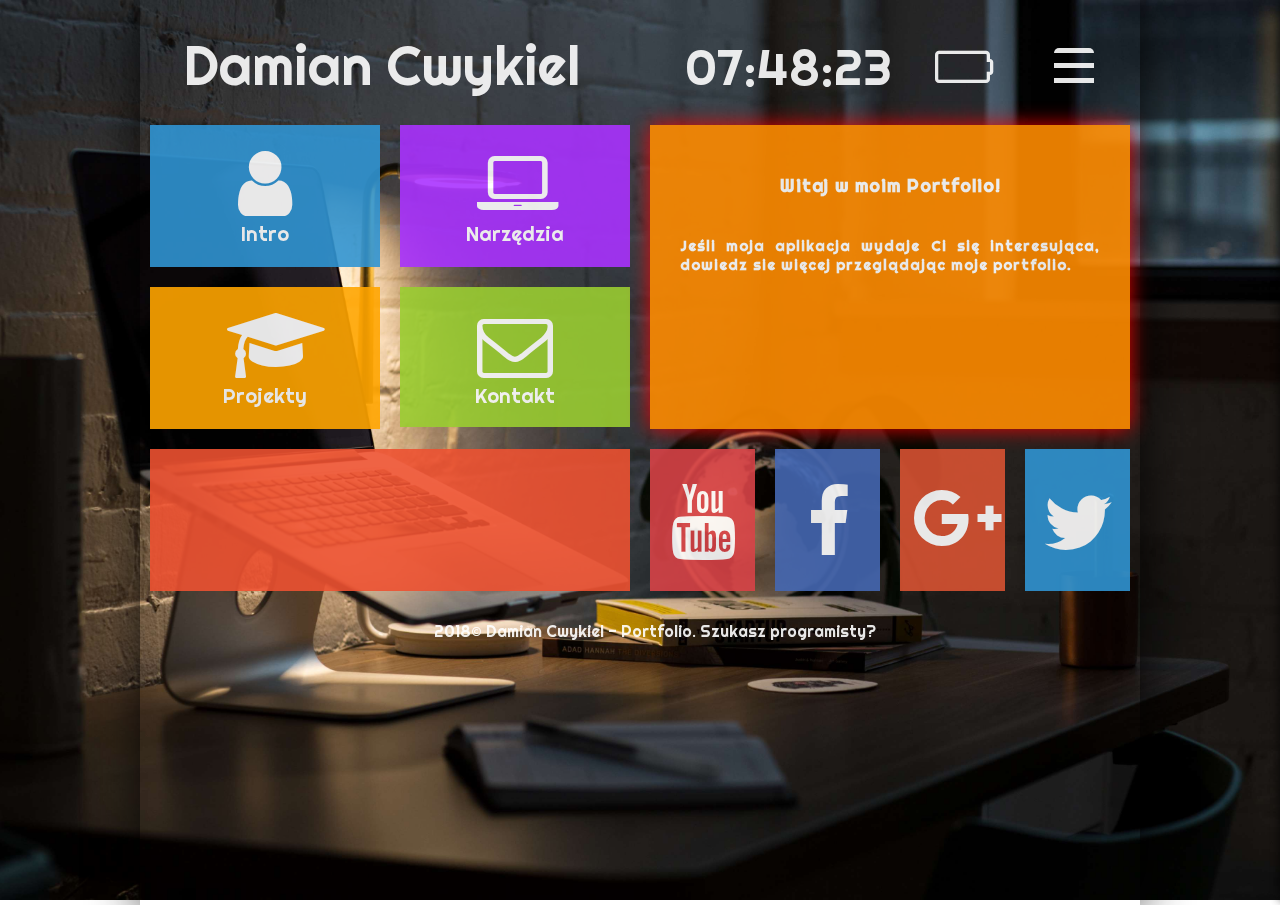
<file: index.html>
<!DOCTYPE HTML>
<html lang="pl">
	<head>
		<meta charset="utf-8" />
		<meta http-equiv="X-UA-Compatible" content="IE=edge,chrome=1" />
		<meta name="viewport" content="width=device-width, user-scalable=no, minimal-ui, shrink-to-fit=yes, initial-scale=0.45">
		<title>Portfolio</title>
		<link rel="stylesheet" href="style.css" type="text/css"/>
		<link rel="stylesheet" href="css/fontello.css" type="text/css"/>
		<link href="https://fonts.googleapis.com/css?family=Josefin+Sans|Lato&amp;subset=latin-ext" rel="stylesheet" type='text/css'>
		<link href="https://fonts.googleapis.com/css?family=Bree+Serif|Righteous&amp;subset=latin-ext" rel="stylesheet">
<!--favicon-->	
		<link rel="icon" href="icon/favicon.ico">
		<link rel="shortcut icon" href="favicon.ico" type="image/x-icon">
		<link rel="stylesheet" href="https://cdnjs.cloudflare.com/ajax/libs/font-awesome/4.7.0/css/font-awesome.min.css">
	</head>
<!--timer-->
	<body onload="odliczanie()">
<!--content-->		
			<div id="container">
<!--header-->		
			<header class="rectangle">
				<div id="logo"><a href="index.html" class="tilelinkhtml">Damian Cwykiel</div></a>
				<div id="zegar">12:00:00</div>
<!--batteryAnimation-->				
				<div class="fa" id="batteryCharger"></div>
<!--sideSlideMenu-->				
				<nav class="site-nav">
					<button class="hamburger"></button>	
					<div class="site-menu">
						<ul id="nav">
							<li-nav>
								<a href="intro.html">O MNIE</a>
							</li-nav>
							<li-nav>
							<a href="" target="_blank" alt="CV">CV</a>
							</li-nav>
							<li-nav>
								<a href="https://github.com/DamianCwykiel" target="_blank" alt="github">GITHUB</a>
							</li-nav>
							<li-nav>
								<a href="logging.html">WYLOGUJ</a>
							</li-nav>
						</ul>
					</div>
				</nav>
			</header>
<!--squareLeft-->	
			<main>
				<section class="square">
					<div class="tile1-a">
						<a href="intro.html" class="tilelink"><i class="icon-user"></i><br/>Intro</a>
					</div>
					<div class="tile1-b">
						<a href="tools.html" class="tilelink"><i class="icon-laptop"></i><br/>Narzędzia<a/>
					</div>
					<div style="clear: both;"></div>
					<div class="tile2">
						<a href="project.html" class="tilelink"> <i class="icon-graduation-cap"></i><br/>Projekty</a>
					</div>
					<div class="tile3">
						<a href="contact.html" class="tilelink"> <i class="icon-mail"></i><br/>Kontakt</a>
					</div>
<!--clear:both-->	<div style="clear: both;"></div>
<!--quote-->		<article class="tile4">
						<!--<i><q>The only way to greet work is to love what you do. If you haven't found it yet, keep looking.</q><br>- Steve Jobs -</i>-->
					</article>
				</section>
<!--squareRight-->
				<section class="square">
					<div class="tile5" id="tile5-light">
						<h1><b> Witaj w moim Portfolio!</b></h1>
						<h4>
							<p>
								Jeśli moja aplikacja wydaje Ci się interesująca, dowiedz sie więcej przeglądając moje portfolio.<br> 
							</p>
						</h4>
					</div>
<!--scocialMedia-->			
					<div class="yt">
						<a href="http://www.youtube.com"  target="_blank" class="sociallink"title="Damian Cwykiel"><i class="icon-youtube" ></i></i></a>
					</div>
					<div class="fb">
						<a href="https://www.facebook.com/damian.cwykiel?ref=bookmarks"  target="_blank" class="sociallink" title="Damian Cwykiel"> <i class="icon-facebook"></i></i></a>
					</div>
					<div class="gplus">
						<a href="https://plus.google.com/discover"  target="_blank" class="sociallink" title="Damian Cwykiel"><i class="icon-gplus"></i></i></a>
					</div>
					<div class="tw">
						<a href="https://twitter.com/CwykielDamian"  target="_blank" class="sociallink" title="Damian Cwykiel"> <i class="icon-twitter"></i></i></a>
					</div>
<!--clear:both-->	<div style="clear: both;"></div>
				</section>
<!--clear:both-->	<div style="clear: both;"></div>
			</main>
<!--footer-->			
			<footer class="rectangle">
				<h4 id="h4-footer"><span>2018&copy; Damian Cwykiel - Portfolio.</span> Szukasz programisty?</h4>
			</footer>
		</div>
<!--JS-->	
		<script src="https://ajax.googleapis.com/ajax/libs/jquery/3.3.1/jquery.min.js"></script>	
		<script src="https://ajax.googleapis.com/ajax/libs/jquery/3.3.1/jquery.min.js"></script>
		<script src="jquery-ui/jquery-ui.js"></script>
		<link href="jquery-ui/jquery-ui.css" rel="stylesheet">
<!--timer-->		
		<script src="scripts.js"></script>
	</body>
</html>
</file>
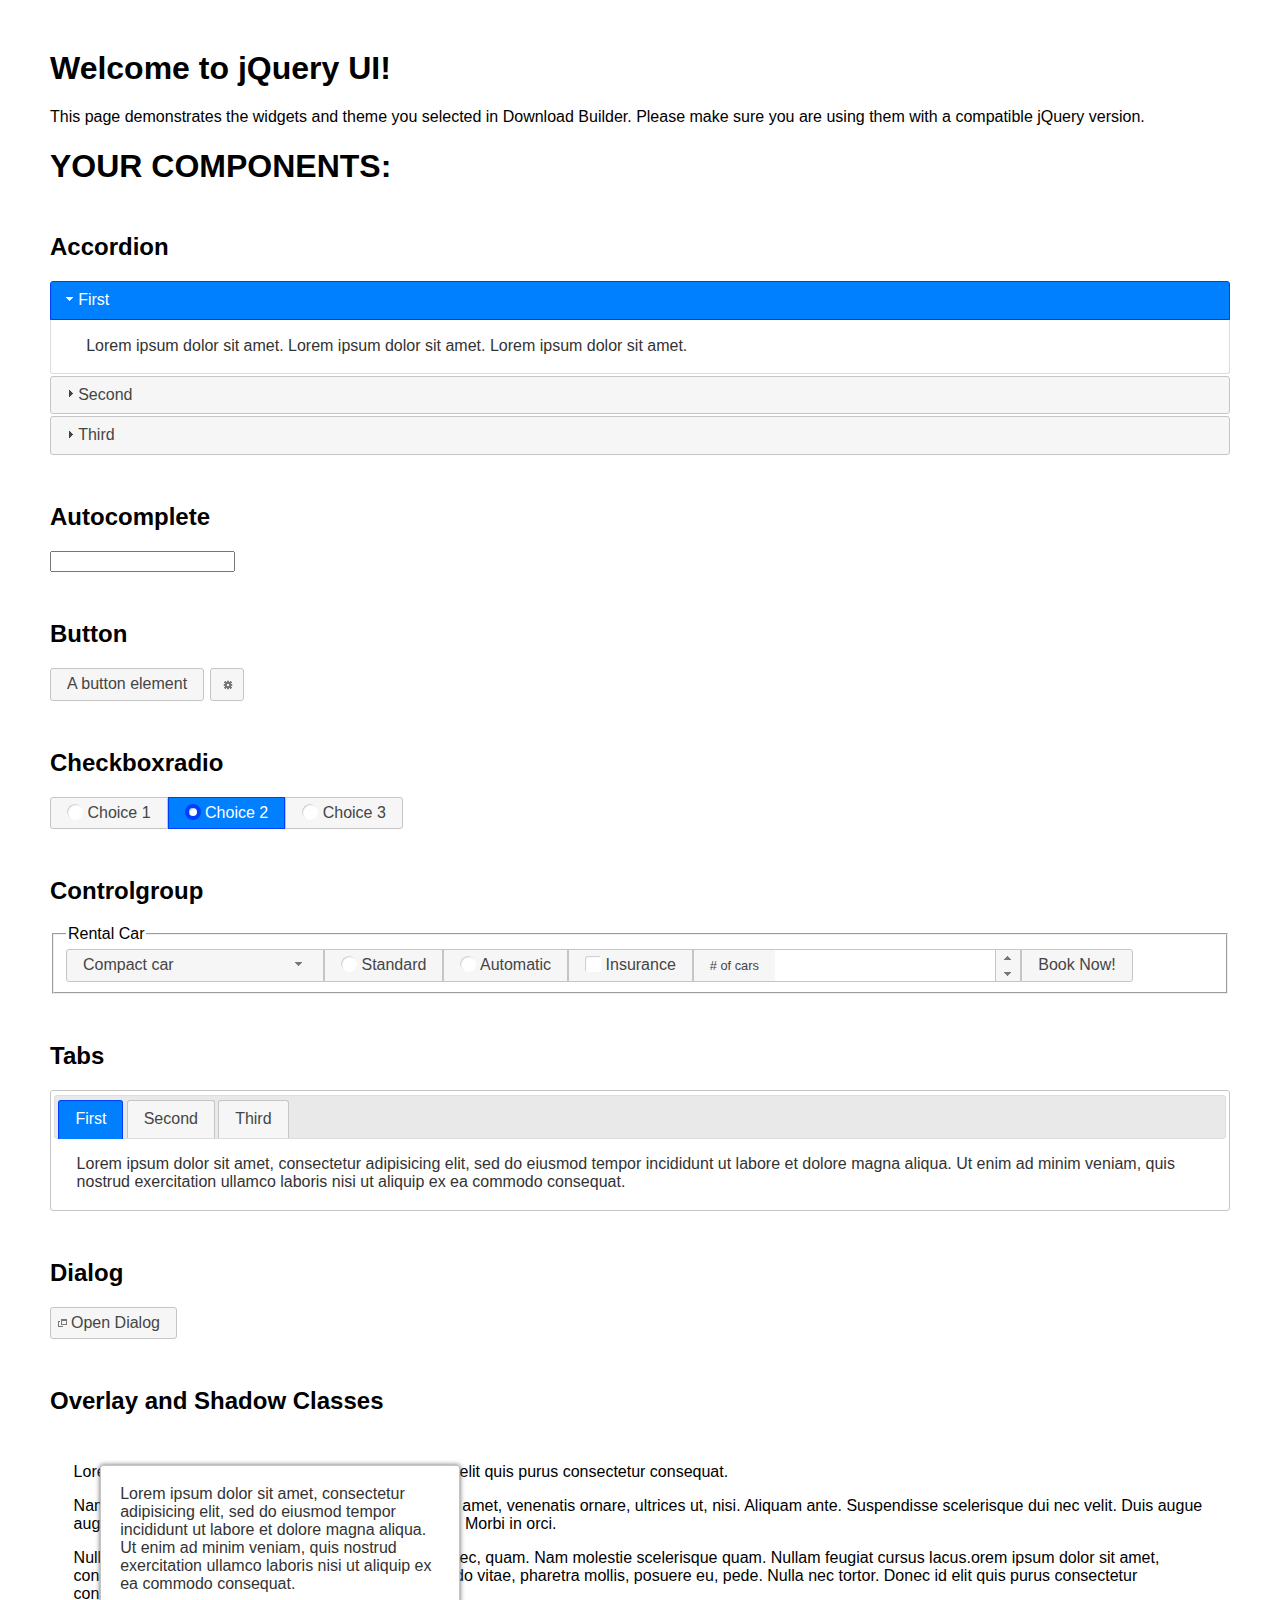
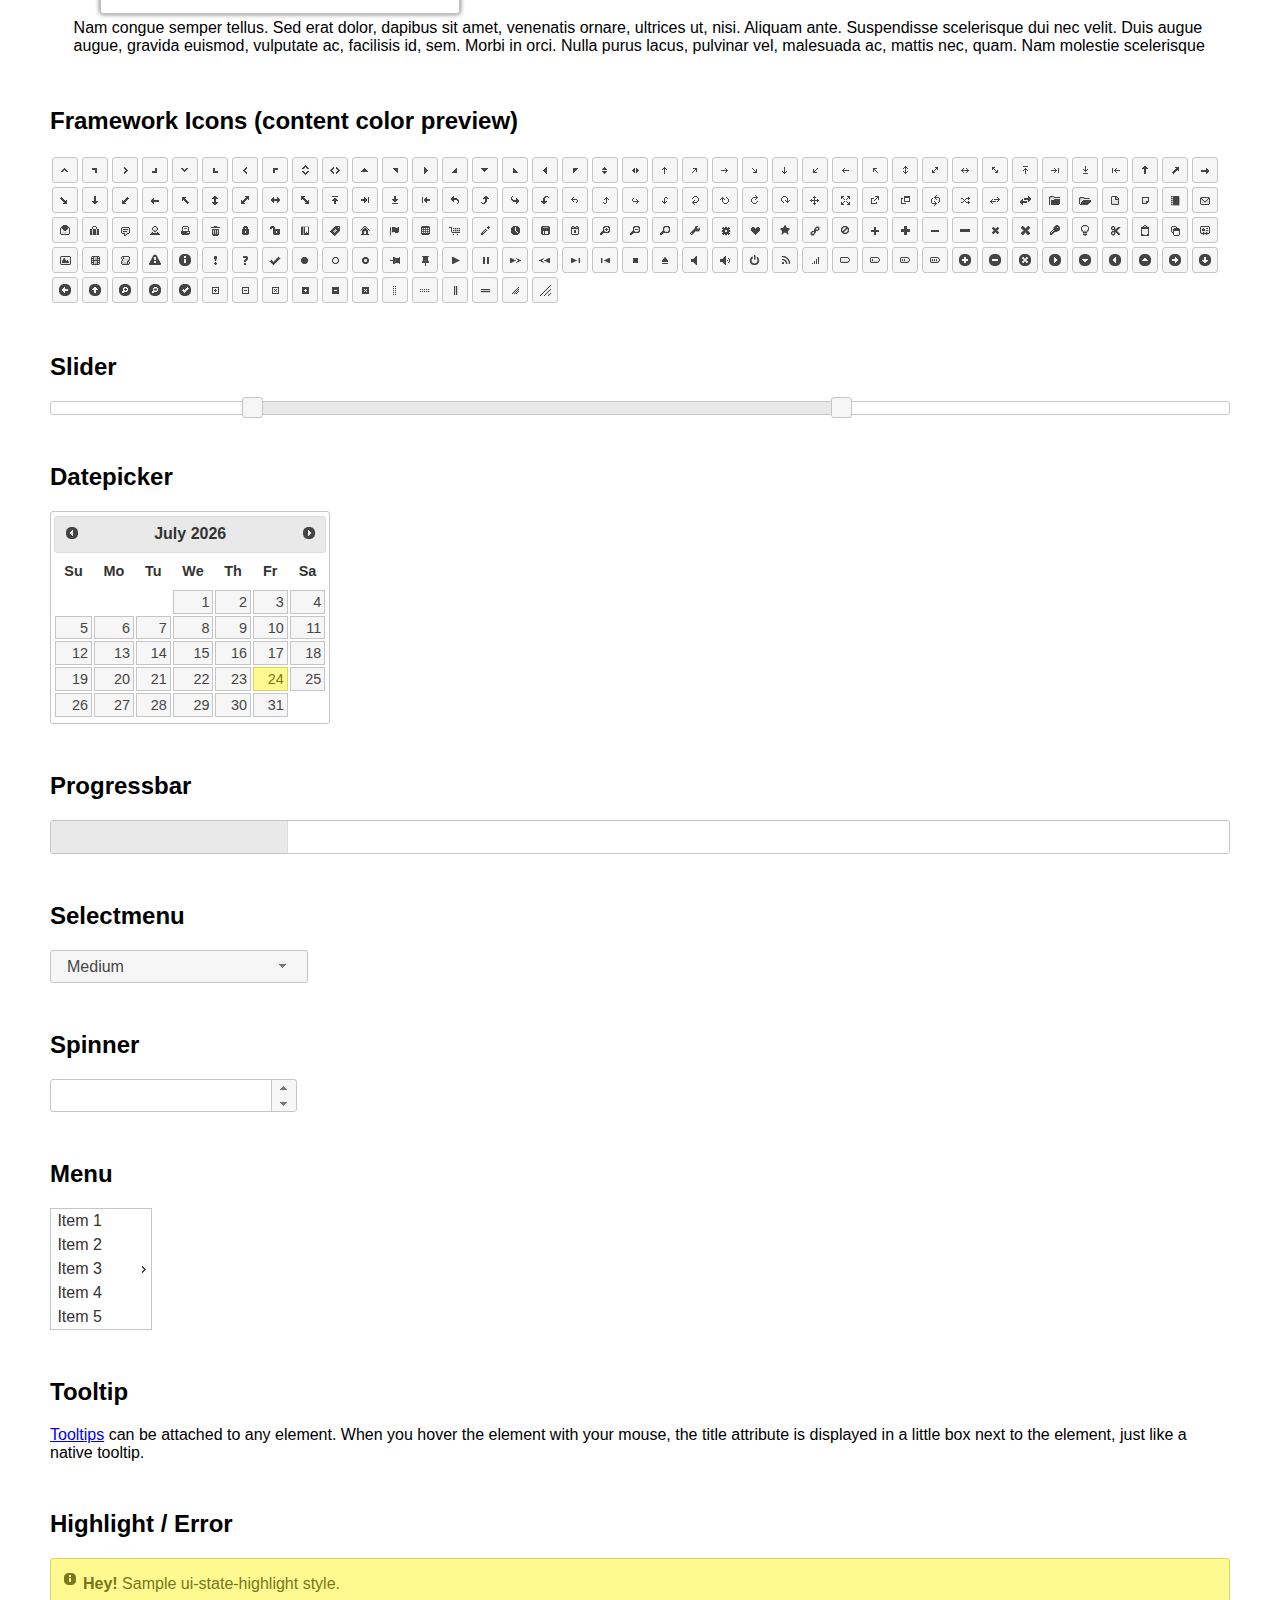
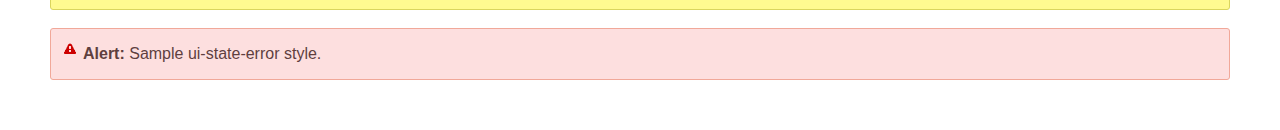
<file: jquery-ui/index.html>
<!doctype html>
<html lang="us">
<head>
	<meta charset="utf-8">
	<title>jQuery UI Example Page</title>
	<link href="jquery-ui.css" rel="stylesheet">
	<style>
	body{
		font-family: "Trebuchet MS", sans-serif;
		margin: 50px;
	}
	.demoHeaders {
		margin-top: 2em;
	}
	#dialog-link {
		padding: .4em 1em .4em 20px;
		text-decoration: none;
		position: relative;
	}
	#dialog-link span.ui-icon {
		margin: 0 5px 0 0;
		position: absolute;
		left: .2em;
		top: 50%;
		margin-top: -8px;
	}
	#icons {
		margin: 0;
		padding: 0;
	}
	#icons li {
		margin: 2px;
		position: relative;
		padding: 4px 0;
		cursor: pointer;
		float: left;
		list-style: none;
	}
	#icons span.ui-icon {
		float: left;
		margin: 0 4px;
	}
	.fakewindowcontain .ui-widget-overlay {
		position: absolute;
	}
	select {
		width: 200px;
	}
	</style>
</head>
<body>

<h1>Welcome to jQuery UI!</h1>

<div class="ui-widget">
	<p>This page demonstrates the widgets and theme you selected in Download Builder. Please make sure you are using them with a compatible jQuery version.</p>
</div>

<h1>YOUR COMPONENTS:</h1>


<!-- Accordion -->
<h2 class="demoHeaders">Accordion</h2>
<div id="accordion">
	<h3>First</h3>
	<div>Lorem ipsum dolor sit amet. Lorem ipsum dolor sit amet. Lorem ipsum dolor sit amet.</div>
	<h3>Second</h3>
	<div>Phasellus mattis tincidunt nibh.</div>
	<h3>Third</h3>
	<div>Nam dui erat, auctor a, dignissim quis.</div>
</div>



<!-- Autocomplete -->
<h2 class="demoHeaders">Autocomplete</h2>
<div>
	<input id="autocomplete" title="type &quot;a&quot;">
</div>



<!-- Button -->
<h2 class="demoHeaders">Button</h2>
<button id="button">A button element</button>
<button id="button-icon">An icon-only button</button>



<!-- Checkboxradio -->
<h2 class="demoHeaders">Checkboxradio</h2>
<form style="margin-top: 1em;">
	<div id="radioset">
		<input type="radio" id="radio1" name="radio"><label for="radio1">Choice 1</label>
		<input type="radio" id="radio2" name="radio" checked="checked"><label for="radio2">Choice 2</label>
		<input type="radio" id="radio3" name="radio"><label for="radio3">Choice 3</label>
	</div>
</form>



<!-- Controlgroup -->
<h2 class="demoHeaders">Controlgroup</h2>
<fieldset>
	<legend>Rental Car</legend>
	<div id="controlgroup">
		<select id="car-type">
			<option>Compact car</option>
			<option>Midsize car</option>
			<option>Full size car</option>
			<option>SUV</option>
			<option>Luxury</option>
			<option>Truck</option>
			<option>Van</option>
		</select>
		<label for="transmission-standard">Standard</label>
		<input type="radio" name="transmission" id="transmission-standard">
		<label for="transmission-automatic">Automatic</label>
		<input type="radio" name="transmission" id="transmission-automatic">
		<label for="insurance">Insurance</label>
		<input type="checkbox" name="insurance" id="insurance">
		<label for="horizontal-spinner" class="ui-controlgroup-label"># of cars</label>
		<input id="horizontal-spinner" class="ui-spinner-input">
		<button>Book Now!</button>
	</div>
</fieldset>



<!-- Tabs -->
<h2 class="demoHeaders">Tabs</h2>
<div id="tabs">
	<ul>
		<li><a href="#tabs-1">First</a></li>
		<li><a href="#tabs-2">Second</a></li>
		<li><a href="#tabs-3">Third</a></li>
	</ul>
	<div id="tabs-1">Lorem ipsum dolor sit amet, consectetur adipisicing elit, sed do eiusmod tempor incididunt ut labore et dolore magna aliqua. Ut enim ad minim veniam, quis nostrud exercitation ullamco laboris nisi ut aliquip ex ea commodo consequat.</div>
	<div id="tabs-2">Phasellus mattis tincidunt nibh. Cras orci urna, blandit id, pretium vel, aliquet ornare, felis. Maecenas scelerisque sem non nisl. Fusce sed lorem in enim dictum bibendum.</div>
	<div id="tabs-3">Nam dui erat, auctor a, dignissim quis, sollicitudin eu, felis. Pellentesque nisi urna, interdum eget, sagittis et, consequat vestibulum, lacus. Mauris porttitor ullamcorper augue.</div>
</div>



<h2 class="demoHeaders">Dialog</h2>
<p>
	<button id="dialog-link" class="ui-button ui-corner-all ui-widget">
		<span class="ui-icon ui-icon-newwin"></span>Open Dialog
	</button>
</p>

<h2 class="demoHeaders">Overlay and Shadow Classes</h2>
<div style="position: relative; width: 96%; height: 200px; padding:1% 2%; overflow:hidden;" class="fakewindowcontain">
	<p>Lorem ipsum dolor sit amet,  Nulla nec tortor. Donec id elit quis purus consectetur consequat. </p><p>Nam congue semper tellus. Sed erat dolor, dapibus sit amet, venenatis ornare, ultrices ut, nisi. Aliquam ante. Suspendisse scelerisque dui nec velit. Duis augue augue, gravida euismod, vulputate ac, facilisis id, sem. Morbi in orci. </p><p>Nulla purus lacus, pulvinar vel, malesuada ac, mattis nec, quam. Nam molestie scelerisque quam. Nullam feugiat cursus lacus.orem ipsum dolor sit amet, consectetur adipiscing elit. Donec libero risus, commodo vitae, pharetra mollis, posuere eu, pede. Nulla nec tortor. Donec id elit quis purus consectetur consequat. </p><p>Nam congue semper tellus. Sed erat dolor, dapibus sit amet, venenatis ornare, ultrices ut, nisi. Aliquam ante. Suspendisse scelerisque dui nec velit. Duis augue augue, gravida euismod, vulputate ac, facilisis id, sem. Morbi in orci. Nulla purus lacus, pulvinar vel, malesuada ac, mattis nec, quam. Nam molestie scelerisque quam. </p><p>Nullam feugiat cursus lacus.orem ipsum dolor sit amet, consectetur adipiscing elit. Donec libero risus, commodo vitae, pharetra mollis, posuere eu, pede. Nulla nec tortor. Donec id elit quis purus consectetur consequat. Nam congue semper tellus. Sed erat dolor, dapibus sit amet, venenatis ornare, ultrices ut, nisi. Aliquam ante. </p><p>Suspendisse scelerisque dui nec velit. Duis augue augue, gravida euismod, vulputate ac, facilisis id, sem. Morbi in orci. Nulla purus lacus, pulvinar vel, malesuada ac, mattis nec, quam. Nam molestie scelerisque quam. Nullam feugiat cursus lacus.orem ipsum dolor sit amet, consectetur adipiscing elit. Donec libero risus, commodo vitae, pharetra mollis, posuere eu, pede. Nulla nec tortor. Donec id elit quis purus consectetur consequat. Nam congue semper tellus. Sed erat dolor, dapibus sit amet, venenatis ornare, ultrices ut, nisi. </p>

	<!-- ui-dialog -->
	<div class="ui-widget-overlay ui-front"></div>
	<div style="position: absolute; width: 320px; left: 50px; top: 30px; padding: 1.2em" class="ui-widget ui-front ui-widget-content ui-corner-all ui-widget-shadow">
		Lorem ipsum dolor sit amet, consectetur adipisicing elit, sed do eiusmod tempor incididunt ut labore et dolore magna aliqua. Ut enim ad minim veniam, quis nostrud exercitation ullamco laboris nisi ut aliquip ex ea commodo consequat.
	</div>

</div>

<!-- ui-dialog -->
<div id="dialog" title="Dialog Title">
	<p>Lorem ipsum dolor sit amet, consectetur adipisicing elit, sed do eiusmod tempor incididunt ut labore et dolore magna aliqua. Ut enim ad minim veniam, quis nostrud exercitation ullamco laboris nisi ut aliquip ex ea commodo consequat.</p>
</div>



<h2 class="demoHeaders">Framework Icons (content color preview)</h2>
<ul id="icons" class="ui-widget ui-helper-clearfix">
	<li class="ui-state-default ui-corner-all" title=".ui-icon-caret-1-n"><span class="ui-icon ui-icon-caret-1-n"></span></li>
	<li class="ui-state-default ui-corner-all" title=".ui-icon-caret-1-ne"><span class="ui-icon ui-icon-caret-1-ne"></span></li>
	<li class="ui-state-default ui-corner-all" title=".ui-icon-caret-1-e"><span class="ui-icon ui-icon-caret-1-e"></span></li>
	<li class="ui-state-default ui-corner-all" title=".ui-icon-caret-1-se"><span class="ui-icon ui-icon-caret-1-se"></span></li>
	<li class="ui-state-default ui-corner-all" title=".ui-icon-caret-1-s"><span class="ui-icon ui-icon-caret-1-s"></span></li>
	<li class="ui-state-default ui-corner-all" title=".ui-icon-caret-1-sw"><span class="ui-icon ui-icon-caret-1-sw"></span></li>
	<li class="ui-state-default ui-corner-all" title=".ui-icon-caret-1-w"><span class="ui-icon ui-icon-caret-1-w"></span></li>
	<li class="ui-state-default ui-corner-all" title=".ui-icon-caret-1-nw"><span class="ui-icon ui-icon-caret-1-nw"></span></li>
	<li class="ui-state-default ui-corner-all" title=".ui-icon-caret-2-n-s"><span class="ui-icon ui-icon-caret-2-n-s"></span></li>
	<li class="ui-state-default ui-corner-all" title=".ui-icon-caret-2-e-w"><span class="ui-icon ui-icon-caret-2-e-w"></span></li>
	<li class="ui-state-default ui-corner-all" title=".ui-icon-triangle-1-n"><span class="ui-icon ui-icon-triangle-1-n"></span></li>
	<li class="ui-state-default ui-corner-all" title=".ui-icon-triangle-1-ne"><span class="ui-icon ui-icon-triangle-1-ne"></span></li>
	<li class="ui-state-default ui-corner-all" title=".ui-icon-triangle-1-e"><span class="ui-icon ui-icon-triangle-1-e"></span></li>
	<li class="ui-state-default ui-corner-all" title=".ui-icon-triangle-1-se"><span class="ui-icon ui-icon-triangle-1-se"></span></li>
	<li class="ui-state-default ui-corner-all" title=".ui-icon-triangle-1-s"><span class="ui-icon ui-icon-triangle-1-s"></span></li>
	<li class="ui-state-default ui-corner-all" title=".ui-icon-triangle-1-sw"><span class="ui-icon ui-icon-triangle-1-sw"></span></li>
	<li class="ui-state-default ui-corner-all" title=".ui-icon-triangle-1-w"><span class="ui-icon ui-icon-triangle-1-w"></span></li>
	<li class="ui-state-default ui-corner-all" title=".ui-icon-triangle-1-nw"><span class="ui-icon ui-icon-triangle-1-nw"></span></li>
	<li class="ui-state-default ui-corner-all" title=".ui-icon-triangle-2-n-s"><span class="ui-icon ui-icon-triangle-2-n-s"></span></li>
	<li class="ui-state-default ui-corner-all" title=".ui-icon-triangle-2-e-w"><span class="ui-icon ui-icon-triangle-2-e-w"></span></li>
	<li class="ui-state-default ui-corner-all" title=".ui-icon-arrow-1-n"><span class="ui-icon ui-icon-arrow-1-n"></span></li>
	<li class="ui-state-default ui-corner-all" title=".ui-icon-arrow-1-ne"><span class="ui-icon ui-icon-arrow-1-ne"></span></li>
	<li class="ui-state-default ui-corner-all" title=".ui-icon-arrow-1-e"><span class="ui-icon ui-icon-arrow-1-e"></span></li>
	<li class="ui-state-default ui-corner-all" title=".ui-icon-arrow-1-se"><span class="ui-icon ui-icon-arrow-1-se"></span></li>
	<li class="ui-state-default ui-corner-all" title=".ui-icon-arrow-1-s"><span class="ui-icon ui-icon-arrow-1-s"></span></li>
	<li class="ui-state-default ui-corner-all" title=".ui-icon-arrow-1-sw"><span class="ui-icon ui-icon-arrow-1-sw"></span></li>
	<li class="ui-state-default ui-corner-all" title=".ui-icon-arrow-1-w"><span class="ui-icon ui-icon-arrow-1-w"></span></li>
	<li class="ui-state-default ui-corner-all" title=".ui-icon-arrow-1-nw"><span class="ui-icon ui-icon-arrow-1-nw"></span></li>
	<li class="ui-state-default ui-corner-all" title=".ui-icon-arrow-2-n-s"><span class="ui-icon ui-icon-arrow-2-n-s"></span></li>
	<li class="ui-state-default ui-corner-all" title=".ui-icon-arrow-2-ne-sw"><span class="ui-icon ui-icon-arrow-2-ne-sw"></span></li>
	<li class="ui-state-default ui-corner-all" title=".ui-icon-arrow-2-e-w"><span class="ui-icon ui-icon-arrow-2-e-w"></span></li>
	<li class="ui-state-default ui-corner-all" title=".ui-icon-arrow-2-se-nw"><span class="ui-icon ui-icon-arrow-2-se-nw"></span></li>
	<li class="ui-state-default ui-corner-all" title=".ui-icon-arrowstop-1-n"><span class="ui-icon ui-icon-arrowstop-1-n"></span></li>
	<li class="ui-state-default ui-corner-all" title=".ui-icon-arrowstop-1-e"><span class="ui-icon ui-icon-arrowstop-1-e"></span></li>
	<li class="ui-state-default ui-corner-all" title=".ui-icon-arrowstop-1-s"><span class="ui-icon ui-icon-arrowstop-1-s"></span></li>
	<li class="ui-state-default ui-corner-all" title=".ui-icon-arrowstop-1-w"><span class="ui-icon ui-icon-arrowstop-1-w"></span></li>
	<li class="ui-state-default ui-corner-all" title=".ui-icon-arrowthick-1-n"><span class="ui-icon ui-icon-arrowthick-1-n"></span></li>
	<li class="ui-state-default ui-corner-all" title=".ui-icon-arrowthick-1-ne"><span class="ui-icon ui-icon-arrowthick-1-ne"></span></li>
	<li class="ui-state-default ui-corner-all" title=".ui-icon-arrowthick-1-e"><span class="ui-icon ui-icon-arrowthick-1-e"></span></li>
	<li class="ui-state-default ui-corner-all" title=".ui-icon-arrowthick-1-se"><span class="ui-icon ui-icon-arrowthick-1-se"></span></li>
	<li class="ui-state-default ui-corner-all" title=".ui-icon-arrowthick-1-s"><span class="ui-icon ui-icon-arrowthick-1-s"></span></li>
	<li class="ui-state-default ui-corner-all" title=".ui-icon-arrowthick-1-sw"><span class="ui-icon ui-icon-arrowthick-1-sw"></span></li>
	<li class="ui-state-default ui-corner-all" title=".ui-icon-arrowthick-1-w"><span class="ui-icon ui-icon-arrowthick-1-w"></span></li>
	<li class="ui-state-default ui-corner-all" title=".ui-icon-arrowthick-1-nw"><span class="ui-icon ui-icon-arrowthick-1-nw"></span></li>
	<li class="ui-state-default ui-corner-all" title=".ui-icon-arrowthick-2-n-s"><span class="ui-icon ui-icon-arrowthick-2-n-s"></span></li>
	<li class="ui-state-default ui-corner-all" title=".ui-icon-arrowthick-2-ne-sw"><span class="ui-icon ui-icon-arrowthick-2-ne-sw"></span></li>
	<li class="ui-state-default ui-corner-all" title=".ui-icon-arrowthick-2-e-w"><span class="ui-icon ui-icon-arrowthick-2-e-w"></span></li>
	<li class="ui-state-default ui-corner-all" title=".ui-icon-arrowthick-2-se-nw"><span class="ui-icon ui-icon-arrowthick-2-se-nw"></span></li>
	<li class="ui-state-default ui-corner-all" title=".ui-icon-arrowthickstop-1-n"><span class="ui-icon ui-icon-arrowthickstop-1-n"></span></li>
	<li class="ui-state-default ui-corner-all" title=".ui-icon-arrowthickstop-1-e"><span class="ui-icon ui-icon-arrowthickstop-1-e"></span></li>
	<li class="ui-state-default ui-corner-all" title=".ui-icon-arrowthickstop-1-s"><span class="ui-icon ui-icon-arrowthickstop-1-s"></span></li>
	<li class="ui-state-default ui-corner-all" title=".ui-icon-arrowthickstop-1-w"><span class="ui-icon ui-icon-arrowthickstop-1-w"></span></li>
	<li class="ui-state-default ui-corner-all" title=".ui-icon-arrowreturnthick-1-w"><span class="ui-icon ui-icon-arrowreturnthick-1-w"></span></li>
	<li class="ui-state-default ui-corner-all" title=".ui-icon-arrowreturnthick-1-n"><span class="ui-icon ui-icon-arrowreturnthick-1-n"></span></li>
	<li class="ui-state-default ui-corner-all" title=".ui-icon-arrowreturnthick-1-e"><span class="ui-icon ui-icon-arrowreturnthick-1-e"></span></li>
	<li class="ui-state-default ui-corner-all" title=".ui-icon-arrowreturnthick-1-s"><span class="ui-icon ui-icon-arrowreturnthick-1-s"></span></li>
	<li class="ui-state-default ui-corner-all" title=".ui-icon-arrowreturn-1-w"><span class="ui-icon ui-icon-arrowreturn-1-w"></span></li>
	<li class="ui-state-default ui-corner-all" title=".ui-icon-arrowreturn-1-n"><span class="ui-icon ui-icon-arrowreturn-1-n"></span></li>
	<li class="ui-state-default ui-corner-all" title=".ui-icon-arrowreturn-1-e"><span class="ui-icon ui-icon-arrowreturn-1-e"></span></li>
	<li class="ui-state-default ui-corner-all" title=".ui-icon-arrowreturn-1-s"><span class="ui-icon ui-icon-arrowreturn-1-s"></span></li>
	<li class="ui-state-default ui-corner-all" title=".ui-icon-arrowrefresh-1-w"><span class="ui-icon ui-icon-arrowrefresh-1-w"></span></li>
	<li class="ui-state-default ui-corner-all" title=".ui-icon-arrowrefresh-1-n"><span class="ui-icon ui-icon-arrowrefresh-1-n"></span></li>
	<li class="ui-state-default ui-corner-all" title=".ui-icon-arrowrefresh-1-e"><span class="ui-icon ui-icon-arrowrefresh-1-e"></span></li>
	<li class="ui-state-default ui-corner-all" title=".ui-icon-arrowrefresh-1-s"><span class="ui-icon ui-icon-arrowrefresh-1-s"></span></li>
	<li class="ui-state-default ui-corner-all" title=".ui-icon-arrow-4"><span class="ui-icon ui-icon-arrow-4"></span></li>
	<li class="ui-state-default ui-corner-all" title=".ui-icon-arrow-4-diag"><span class="ui-icon ui-icon-arrow-4-diag"></span></li>
	<li class="ui-state-default ui-corner-all" title=".ui-icon-extlink"><span class="ui-icon ui-icon-extlink"></span></li>
	<li class="ui-state-default ui-corner-all" title=".ui-icon-newwin"><span class="ui-icon ui-icon-newwin"></span></li>
	<li class="ui-state-default ui-corner-all" title=".ui-icon-refresh"><span class="ui-icon ui-icon-refresh"></span></li>
	<li class="ui-state-default ui-corner-all" title=".ui-icon-shuffle"><span class="ui-icon ui-icon-shuffle"></span></li>
	<li class="ui-state-default ui-corner-all" title=".ui-icon-transfer-e-w"><span class="ui-icon ui-icon-transfer-e-w"></span></li>
	<li class="ui-state-default ui-corner-all" title=".ui-icon-transferthick-e-w"><span class="ui-icon ui-icon-transferthick-e-w"></span></li>
	<li class="ui-state-default ui-corner-all" title=".ui-icon-folder-collapsed"><span class="ui-icon ui-icon-folder-collapsed"></span></li>
	<li class="ui-state-default ui-corner-all" title=".ui-icon-folder-open"><span class="ui-icon ui-icon-folder-open"></span></li>
	<li class="ui-state-default ui-corner-all" title=".ui-icon-document"><span class="ui-icon ui-icon-document"></span></li>
	<li class="ui-state-default ui-corner-all" title=".ui-icon-document-b"><span class="ui-icon ui-icon-document-b"></span></li>
	<li class="ui-state-default ui-corner-all" title=".ui-icon-note"><span class="ui-icon ui-icon-note"></span></li>
	<li class="ui-state-default ui-corner-all" title=".ui-icon-mail-closed"><span class="ui-icon ui-icon-mail-closed"></span></li>
	<li class="ui-state-default ui-corner-all" title=".ui-icon-mail-open"><span class="ui-icon ui-icon-mail-open"></span></li>
	<li class="ui-state-default ui-corner-all" title=".ui-icon-suitcase"><span class="ui-icon ui-icon-suitcase"></span></li>
	<li class="ui-state-default ui-corner-all" title=".ui-icon-comment"><span class="ui-icon ui-icon-comment"></span></li>
	<li class="ui-state-default ui-corner-all" title=".ui-icon-person"><span class="ui-icon ui-icon-person"></span></li>
	<li class="ui-state-default ui-corner-all" title=".ui-icon-print"><span class="ui-icon ui-icon-print"></span></li>
	<li class="ui-state-default ui-corner-all" title=".ui-icon-trash"><span class="ui-icon ui-icon-trash"></span></li>
	<li class="ui-state-default ui-corner-all" title=".ui-icon-locked"><span class="ui-icon ui-icon-locked"></span></li>
	<li class="ui-state-default ui-corner-all" title=".ui-icon-unlocked"><span class="ui-icon ui-icon-unlocked"></span></li>
	<li class="ui-state-default ui-corner-all" title=".ui-icon-bookmark"><span class="ui-icon ui-icon-bookmark"></span></li>
	<li class="ui-state-default ui-corner-all" title=".ui-icon-tag"><span class="ui-icon ui-icon-tag"></span></li>
	<li class="ui-state-default ui-corner-all" title=".ui-icon-home"><span class="ui-icon ui-icon-home"></span></li>
	<li class="ui-state-default ui-corner-all" title=".ui-icon-flag"><span class="ui-icon ui-icon-flag"></span></li>
	<li class="ui-state-default ui-corner-all" title=".ui-icon-calculator"><span class="ui-icon ui-icon-calculator"></span></li>
	<li class="ui-state-default ui-corner-all" title=".ui-icon-cart"><span class="ui-icon ui-icon-cart"></span></li>
	<li class="ui-state-default ui-corner-all" title=".ui-icon-pencil"><span class="ui-icon ui-icon-pencil"></span></li>
	<li class="ui-state-default ui-corner-all" title=".ui-icon-clock"><span class="ui-icon ui-icon-clock"></span></li>
	<li class="ui-state-default ui-corner-all" title=".ui-icon-disk"><span class="ui-icon ui-icon-disk"></span></li>
	<li class="ui-state-default ui-corner-all" title=".ui-icon-calendar"><span class="ui-icon ui-icon-calendar"></span></li>
	<li class="ui-state-default ui-corner-all" title=".ui-icon-zoomin"><span class="ui-icon ui-icon-zoomin"></span></li>
	<li class="ui-state-default ui-corner-all" title=".ui-icon-zoomout"><span class="ui-icon ui-icon-zoomout"></span></li>
	<li class="ui-state-default ui-corner-all" title=".ui-icon-search"><span class="ui-icon ui-icon-search"></span></li>
	<li class="ui-state-default ui-corner-all" title=".ui-icon-wrench"><span class="ui-icon ui-icon-wrench"></span></li>
	<li class="ui-state-default ui-corner-all" title=".ui-icon-gear"><span class="ui-icon ui-icon-gear"></span></li>
	<li class="ui-state-default ui-corner-all" title=".ui-icon-heart"><span class="ui-icon ui-icon-heart"></span></li>
	<li class="ui-state-default ui-corner-all" title=".ui-icon-star"><span class="ui-icon ui-icon-star"></span></li>
	<li class="ui-state-default ui-corner-all" title=".ui-icon-link"><span class="ui-icon ui-icon-link"></span></li>
	<li class="ui-state-default ui-corner-all" title=".ui-icon-cancel"><span class="ui-icon ui-icon-cancel"></span></li>
	<li class="ui-state-default ui-corner-all" title=".ui-icon-plus"><span class="ui-icon ui-icon-plus"></span></li>
	<li class="ui-state-default ui-corner-all" title=".ui-icon-plusthick"><span class="ui-icon ui-icon-plusthick"></span></li>
	<li class="ui-state-default ui-corner-all" title=".ui-icon-minus"><span class="ui-icon ui-icon-minus"></span></li>
	<li class="ui-state-default ui-corner-all" title=".ui-icon-minusthick"><span class="ui-icon ui-icon-minusthick"></span></li>
	<li class="ui-state-default ui-corner-all" title=".ui-icon-close"><span class="ui-icon ui-icon-close"></span></li>
	<li class="ui-state-default ui-corner-all" title=".ui-icon-closethick"><span class="ui-icon ui-icon-closethick"></span></li>
	<li class="ui-state-default ui-corner-all" title=".ui-icon-key"><span class="ui-icon ui-icon-key"></span></li>
	<li class="ui-state-default ui-corner-all" title=".ui-icon-lightbulb"><span class="ui-icon ui-icon-lightbulb"></span></li>
	<li class="ui-state-default ui-corner-all" title=".ui-icon-scissors"><span class="ui-icon ui-icon-scissors"></span></li>
	<li class="ui-state-default ui-corner-all" title=".ui-icon-clipboard"><span class="ui-icon ui-icon-clipboard"></span></li>
	<li class="ui-state-default ui-corner-all" title=".ui-icon-copy"><span class="ui-icon ui-icon-copy"></span></li>
	<li class="ui-state-default ui-corner-all" title=".ui-icon-contact"><span class="ui-icon ui-icon-contact"></span></li>
	<li class="ui-state-default ui-corner-all" title=".ui-icon-image"><span class="ui-icon ui-icon-image"></span></li>
	<li class="ui-state-default ui-corner-all" title=".ui-icon-video"><span class="ui-icon ui-icon-video"></span></li>
	<li class="ui-state-default ui-corner-all" title=".ui-icon-script"><span class="ui-icon ui-icon-script"></span></li>
	<li class="ui-state-default ui-corner-all" title=".ui-icon-alert"><span class="ui-icon ui-icon-alert"></span></li>
	<li class="ui-state-default ui-corner-all" title=".ui-icon-info"><span class="ui-icon ui-icon-info"></span></li>
	<li class="ui-state-default ui-corner-all" title=".ui-icon-notice"><span class="ui-icon ui-icon-notice"></span></li>
	<li class="ui-state-default ui-corner-all" title=".ui-icon-help"><span class="ui-icon ui-icon-help"></span></li>
	<li class="ui-state-default ui-corner-all" title=".ui-icon-check"><span class="ui-icon ui-icon-check"></span></li>
	<li class="ui-state-default ui-corner-all" title=".ui-icon-bullet"><span class="ui-icon ui-icon-bullet"></span></li>
	<li class="ui-state-default ui-corner-all" title=".ui-icon-radio-off"><span class="ui-icon ui-icon-radio-off"></span></li>
	<li class="ui-state-default ui-corner-all" title=".ui-icon-radio-on"><span class="ui-icon ui-icon-radio-on"></span></li>
	<li class="ui-state-default ui-corner-all" title=".ui-icon-pin-w"><span class="ui-icon ui-icon-pin-w"></span></li>
	<li class="ui-state-default ui-corner-all" title=".ui-icon-pin-s"><span class="ui-icon ui-icon-pin-s"></span></li>
	<li class="ui-state-default ui-corner-all" title=".ui-icon-play"><span class="ui-icon ui-icon-play"></span></li>
	<li class="ui-state-default ui-corner-all" title=".ui-icon-pause"><span class="ui-icon ui-icon-pause"></span></li>
	<li class="ui-state-default ui-corner-all" title=".ui-icon-seek-next"><span class="ui-icon ui-icon-seek-next"></span></li>
	<li class="ui-state-default ui-corner-all" title=".ui-icon-seek-prev"><span class="ui-icon ui-icon-seek-prev"></span></li>
	<li class="ui-state-default ui-corner-all" title=".ui-icon-seek-end"><span class="ui-icon ui-icon-seek-end"></span></li>
	<li class="ui-state-default ui-corner-all" title=".ui-icon-seek-first"><span class="ui-icon ui-icon-seek-first"></span></li>
	<li class="ui-state-default ui-corner-all" title=".ui-icon-stop"><span class="ui-icon ui-icon-stop"></span></li>
	<li class="ui-state-default ui-corner-all" title=".ui-icon-eject"><span class="ui-icon ui-icon-eject"></span></li>
	<li class="ui-state-default ui-corner-all" title=".ui-icon-volume-off"><span class="ui-icon ui-icon-volume-off"></span></li>
	<li class="ui-state-default ui-corner-all" title=".ui-icon-volume-on"><span class="ui-icon ui-icon-volume-on"></span></li>
	<li class="ui-state-default ui-corner-all" title=".ui-icon-power"><span class="ui-icon ui-icon-power"></span></li>
	<li class="ui-state-default ui-corner-all" title=".ui-icon-signal-diag"><span class="ui-icon ui-icon-signal-diag"></span></li>
	<li class="ui-state-default ui-corner-all" title=".ui-icon-signal"><span class="ui-icon ui-icon-signal"></span></li>
	<li class="ui-state-default ui-corner-all" title=".ui-icon-battery-0"><span class="ui-icon ui-icon-battery-0"></span></li>
	<li class="ui-state-default ui-corner-all" title=".ui-icon-battery-1"><span class="ui-icon ui-icon-battery-1"></span></li>
	<li class="ui-state-default ui-corner-all" title=".ui-icon-battery-2"><span class="ui-icon ui-icon-battery-2"></span></li>
	<li class="ui-state-default ui-corner-all" title=".ui-icon-battery-3"><span class="ui-icon ui-icon-battery-3"></span></li>
	<li class="ui-state-default ui-corner-all" title=".ui-icon-circle-plus"><span class="ui-icon ui-icon-circle-plus"></span></li>
	<li class="ui-state-default ui-corner-all" title=".ui-icon-circle-minus"><span class="ui-icon ui-icon-circle-minus"></span></li>
	<li class="ui-state-default ui-corner-all" title=".ui-icon-circle-close"><span class="ui-icon ui-icon-circle-close"></span></li>
	<li class="ui-state-default ui-corner-all" title=".ui-icon-circle-triangle-e"><span class="ui-icon ui-icon-circle-triangle-e"></span></li>
	<li class="ui-state-default ui-corner-all" title=".ui-icon-circle-triangle-s"><span class="ui-icon ui-icon-circle-triangle-s"></span></li>
	<li class="ui-state-default ui-corner-all" title=".ui-icon-circle-triangle-w"><span class="ui-icon ui-icon-circle-triangle-w"></span></li>
	<li class="ui-state-default ui-corner-all" title=".ui-icon-circle-triangle-n"><span class="ui-icon ui-icon-circle-triangle-n"></span></li>
	<li class="ui-state-default ui-corner-all" title=".ui-icon-circle-arrow-e"><span class="ui-icon ui-icon-circle-arrow-e"></span></li>
	<li class="ui-state-default ui-corner-all" title=".ui-icon-circle-arrow-s"><span class="ui-icon ui-icon-circle-arrow-s"></span></li>
	<li class="ui-state-default ui-corner-all" title=".ui-icon-circle-arrow-w"><span class="ui-icon ui-icon-circle-arrow-w"></span></li>
	<li class="ui-state-default ui-corner-all" title=".ui-icon-circle-arrow-n"><span class="ui-icon ui-icon-circle-arrow-n"></span></li>
	<li class="ui-state-default ui-corner-all" title=".ui-icon-circle-zoomin"><span class="ui-icon ui-icon-circle-zoomin"></span></li>
	<li class="ui-state-default ui-corner-all" title=".ui-icon-circle-zoomout"><span class="ui-icon ui-icon-circle-zoomout"></span></li>
	<li class="ui-state-default ui-corner-all" title=".ui-icon-circle-check"><span class="ui-icon ui-icon-circle-check"></span></li>
	<li class="ui-state-default ui-corner-all" title=".ui-icon-circlesmall-plus"><span class="ui-icon ui-icon-circlesmall-plus"></span></li>
	<li class="ui-state-default ui-corner-all" title=".ui-icon-circlesmall-minus"><span class="ui-icon ui-icon-circlesmall-minus"></span></li>
	<li class="ui-state-default ui-corner-all" title=".ui-icon-circlesmall-close"><span class="ui-icon ui-icon-circlesmall-close"></span></li>
	<li class="ui-state-default ui-corner-all" title=".ui-icon-squaresmall-plus"><span class="ui-icon ui-icon-squaresmall-plus"></span></li>
	<li class="ui-state-default ui-corner-all" title=".ui-icon-squaresmall-minus"><span class="ui-icon ui-icon-squaresmall-minus"></span></li>
	<li class="ui-state-default ui-corner-all" title=".ui-icon-squaresmall-close"><span class="ui-icon ui-icon-squaresmall-close"></span></li>
	<li class="ui-state-default ui-corner-all" title=".ui-icon-grip-dotted-vertical"><span class="ui-icon ui-icon-grip-dotted-vertical"></span></li>
	<li class="ui-state-default ui-corner-all" title=".ui-icon-grip-dotted-horizontal"><span class="ui-icon ui-icon-grip-dotted-horizontal"></span></li>
	<li class="ui-state-default ui-corner-all" title=".ui-icon-grip-solid-vertical"><span class="ui-icon ui-icon-grip-solid-vertical"></span></li>
	<li class="ui-state-default ui-corner-all" title=".ui-icon-grip-solid-horizontal"><span class="ui-icon ui-icon-grip-solid-horizontal"></span></li>
	<li class="ui-state-default ui-corner-all" title=".ui-icon-gripsmall-diagonal-se"><span class="ui-icon ui-icon-gripsmall-diagonal-se"></span></li>
	<li class="ui-state-default ui-corner-all" title=".ui-icon-grip-diagonal-se"><span class="ui-icon ui-icon-grip-diagonal-se"></span></li>
</ul>


<!-- Slider -->
<h2 class="demoHeaders">Slider</h2>
<div id="slider"></div>



<!-- Datepicker -->
<h2 class="demoHeaders">Datepicker</h2>
<div id="datepicker"></div>



<!-- Progressbar -->
<h2 class="demoHeaders">Progressbar</h2>
<div id="progressbar"></div>



<!-- Progressbar -->
<h2 class="demoHeaders">Selectmenu</h2>
<select id="selectmenu">
	<option>Slower</option>
	<option>Slow</option>
	<option selected="selected">Medium</option>
	<option>Fast</option>
	<option>Faster</option>
</select>



<!-- Spinner -->
<h2 class="demoHeaders">Spinner</h2>
<input id="spinner">



<!-- Menu -->
<h2 class="demoHeaders">Menu</h2>
<ul style="width:100px;" id="menu">
	<li><div>Item 1</div></li>
	<li><div>Item 2</div></li>
	<li><div>Item 3</div>
		<ul>
			<li><div>Item 3-1</div></li>
			<li><div>Item 3-2</div></li>
			<li><div>Item 3-3</div></li>
			<li><div>Item 3-4</div></li>
			<li><div>Item 3-5</div></li>
		</ul>
	</li>
	<li><div>Item 4</div></li>
	<li><div>Item 5</div></li>
</ul>



<!-- Tooltip -->
<h2 class="demoHeaders">Tooltip</h2>
<p id="tooltip">
	<a href="#" title="That&apos;s what this widget is">Tooltips</a> can be attached to any element. When you hover
the element with your mouse, the title attribute is displayed in a little box next to the element, just like a native tooltip.
</p>


<!-- Highlight / Error -->
<h2 class="demoHeaders">Highlight / Error</h2>
<div class="ui-widget">
	<div class="ui-state-highlight ui-corner-all" style="margin-top: 20px; padding: 0 .7em;">
		<p><span class="ui-icon ui-icon-info" style="float: left; margin-right: .3em;"></span>
		<strong>Hey!</strong> Sample ui-state-highlight style.</p>
	</div>
</div>
<br>
<div class="ui-widget">
	<div class="ui-state-error ui-corner-all" style="padding: 0 .7em;">
		<p><span class="ui-icon ui-icon-alert" style="float: left; margin-right: .3em;"></span>
		<strong>Alert:</strong> Sample ui-state-error style.</p>
	</div>
</div>

<script src="external/jquery/jquery.js"></script>
<script src="jquery-ui.js"></script>
<script>

$( "#accordion" ).accordion();



var availableTags = [
	"ActionScript",
	"AppleScript",
	"Asp",
	"BASIC",
	"C",
	"C++",
	"Clojure",
	"COBOL",
	"ColdFusion",
	"Erlang",
	"Fortran",
	"Groovy",
	"Haskell",
	"Java",
	"JavaScript",
	"Lisp",
	"Perl",
	"PHP",
	"Python",
	"Ruby",
	"Scala",
	"Scheme"
];
$( "#autocomplete" ).autocomplete({
	source: availableTags
});



$( "#button" ).button();
$( "#button-icon" ).button({
	icon: "ui-icon-gear",
	showLabel: false
});



$( "#radioset" ).buttonset();



$( "#controlgroup" ).controlgroup();



$( "#tabs" ).tabs();



$( "#dialog" ).dialog({
	autoOpen: false,
	width: 400,
	buttons: [
		{
			text: "Ok",
			click: function() {
				$( this ).dialog( "close" );
			}
		},
		{
			text: "Cancel",
			click: function() {
				$( this ).dialog( "close" );
			}
		}
	]
});

// Link to open the dialog
$( "#dialog-link" ).click(function( event ) {
	$( "#dialog" ).dialog( "open" );
	event.preventDefault();
});



$( "#datepicker" ).datepicker({
	inline: true
});



$( "#slider" ).slider({
	range: true,
	values: [ 17, 67 ]
});



$( "#progressbar" ).progressbar({
	value: 20
});



$( "#spinner" ).spinner();



$( "#menu" ).menu();



$( "#tooltip" ).tooltip();



$( "#selectmenu" ).selectmenu();


// Hover states on the static widgets
$( "#dialog-link, #icons li" ).hover(
	function() {
		$( this ).addClass( "ui-state-hover" );
	},
	function() {
		$( this ).removeClass( "ui-state-hover" );
	}
);
</script>
</body>
</html>
</file>
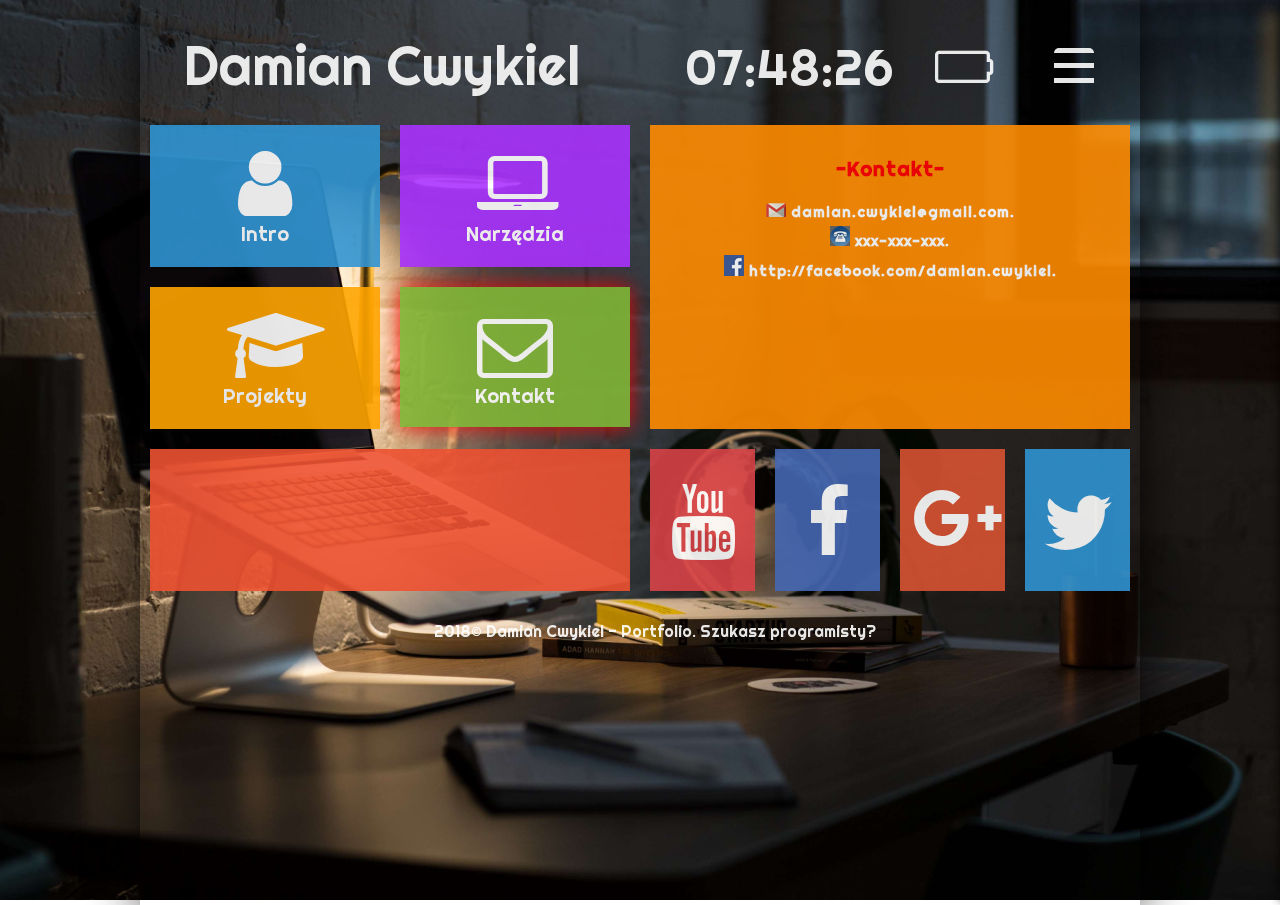
<file: contact.html>
<!DOCTYPE HTML>
<html lang="pl">
	<head>
		<meta charset="utf-8" />
		<meta http-equiv="X-UA-Compatible" content="IE=edge,chrome=1" />
		<meta name="viewport" content="width=device-width, user-scalable=no, minimal-ui, shrink-to-fit=yes, initial-scale=0.45">
		<title>Portfolio</title>
		<link rel="stylesheet" href="style.css" type="text/css"/>
		<link rel="stylesheet" href="css/fontello.css" type="text/css"/>
		<link href="https://fonts.googleapis.com/css?family=Josefin+Sans|Lato&amp;subset=latin-ext" rel="stylesheet" type='text/css'>
		<link href="https://fonts.googleapis.com/css?family=Bree+Serif|Righteous&amp;subset=latin-ext" rel="stylesheet">
<!--favicon-->		
		<link rel="icon" href="icon/favicon.ico">
		<link rel="shortcut icon" href="favicon.ico" type="image/x-icon">
		<link rel="stylesheet" href="https://cdnjs.cloudflare.com/ajax/libs/font-awesome/4.7.0/css/font-awesome.min.css">
	</head>
<!--timer-->
	<body onload="odliczanie()">
<!--content-->		
		<div id="container">
<!--header-->		
			<header class="rectangle">
				<div id="logo"><a href="index.html" class="tilelinkhtml">Damian Cwykiel</div></a>
				<div id="zegar">12:00:00</div>
<!--batteryAnimation-->				
				<div class="fa" id="batteryCharger"></div>
<!--sideSlideMenu-->				
				<nav class="site-nav">
					<button class="hamburger"></button>	
					<div class="site-menu">
						<ul id="nav">
							<li-nav>
								<a href="intro.html">O MNIE</a>
							</li-nav>
							<li-nav>
							<a href="" target="_blank" alt="CV">CV</a>
							</li-nav>
							<li-nav>
								<a href="https://github.com/DamianCwykiel" target="_blank" alt="github">GITHUB</a>
							</li-nav>
							<li-nav>
								<a href="logging.html">WYLOGUJ</a>
							</li-nav>
						</ul>
					</div>
				</nav>
			</header>
<!--squareLeft-->
			<main>		
				<section class="square">
					<div class="tile1-a">
						<a href="intro.html" class="tilelink"><i class="icon-user"></i><br/>Intro</a>
					</div>
					<div class="tile1-b">
						<a href="tools.html" class="tilelink"><i class="icon-laptop"></i><br/>Narzędzia<a/>
					</div>
					<div style="clear: both;"></div>
					<div class="tile2">
						<a href="project.html" class="tilelink"> <i class="icon-graduation-cap"></i><br/>Projekty</a>
					</div>
					<div class="tile3" id="tile3-kontakt">
						<a href="contact.html" class="tilelink"> <i class="icon-mail"></i><br/>Kontakt</a>
					</div>
<!--clear:both-->	<div style="clear: both;"></div>
<!--quote-->		<div class="tile4">
					<!--	<i>
							<q>
								There is one thing that separates the winners from losers. Winners don't believe in fake motivational quotes
							</q><br>
							- Steve Jobs -
						</i>-->
					</div>
				</section>
<!--squareRight-->
				<section class="square">
					<div class="tile5">
						<h2 id="h2-kontakt">-Kontakt-</h2>
						<h4 id ="kontakt">
							<p><a href="http://www.gmail.com" target="_blank" class="maillink"><img src="img/icons/email.png" alt="mail"> damian.cwykiel@gmail.com.</p></a>
							<p><img src="img/icons/telefon.png" alt="telefon"> xxx-xxx-xxx.</p>
							<p><img src="img/icons/facebook.png" alt="facebook"> http://facebook.com/damian.cwykiel.</p>
						</h4>
					</div>
<!--socialMedia-->	<div class="yt">
						<a href="https://www.youtube.com/"  target="_blank" class="sociallink"title="Damian Cwykiel"><i class="icon-youtube" ></i></i></a>
					</div>
					<div class="fb">
						<a href="https://www.facebook.com/damian.cwykiel?ref=bookmarks"  target="_blank" class="sociallink" title="Damian Cwykiel"> <i class="icon-facebook"></i></i></a>
					</div>
					<div class="gplus">
						<a href="https://plus.google.com/discover"  target="_blank" class="sociallink" title="Damian Cwykiel"><i class="icon-gplus"></i></i></a>
					</div>
					<div class="tw">
						<a href="https://twitter.com/CwykielDamian"  target="_blank" class="sociallink" title="Damian Cwykiel"> <i class="icon-twitter"></i></i></a>
					</div>
<!--sclear:both-->	<div style="clear: both;"></div>
				</section>
			</main>	
			<div style="clear: both;"></div>
<!--footer-->			
			<footer class="rectangle">
				<h4 id="h4-footer"><span>2018&copy; Damian Cwykiel - Portfolio.</span> Szukasz programisty?</h4>
			</footer>
		</div>
<!--JS-->	
		<script src="https://ajax.googleapis.com/ajax/libs/jquery/3.3.1/jquery.min.js"></script>
		<script src="jquery-ui/jquery-ui.js"></script>
		<link href="jquery-ui/jquery-ui.css" rel="stylesheet">
<!--timer-->	
		<script src="scripts.js"></script>
	</body>
</html>
</file>
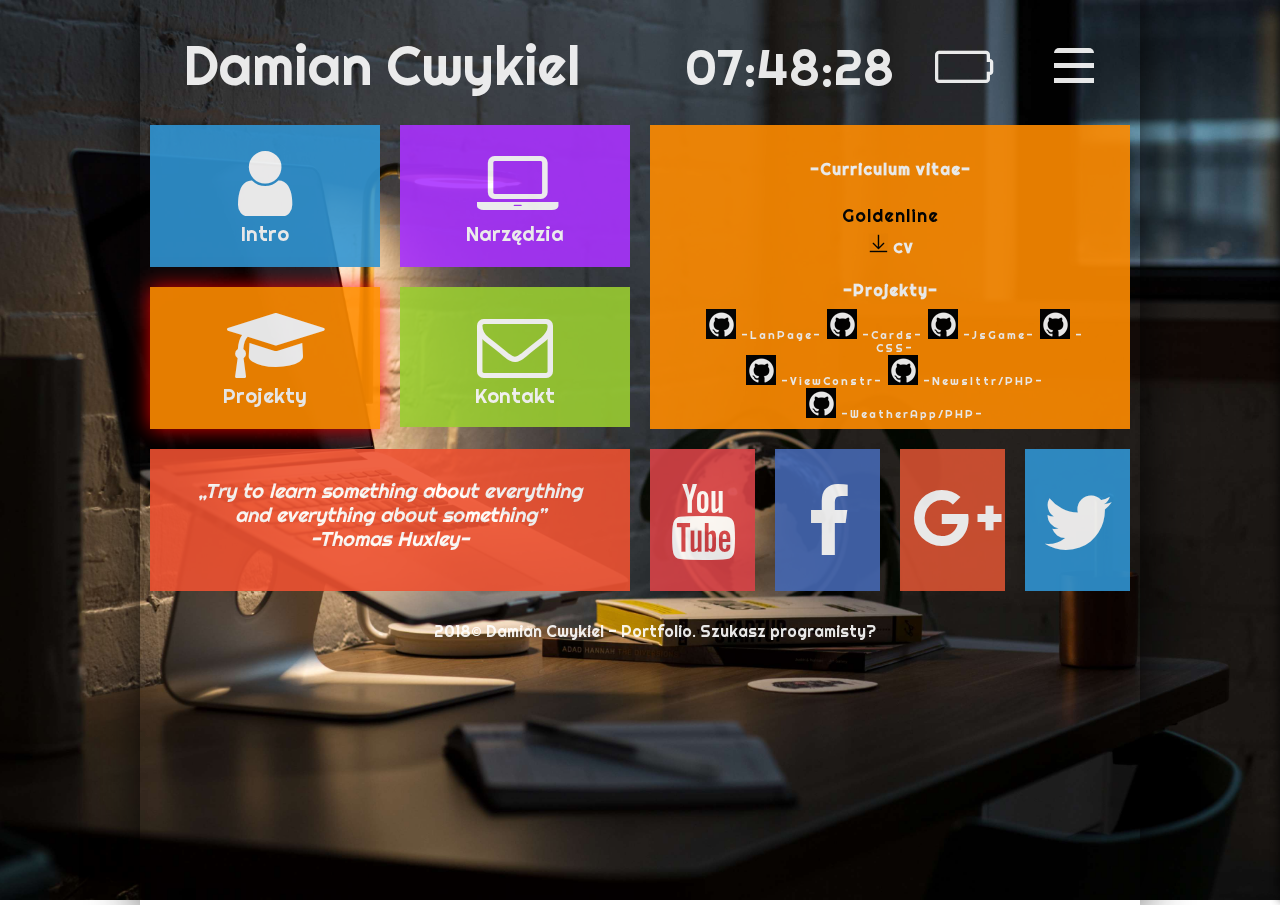
<file: cv.html>
<!DOCTYPE HTML>
<html lang="pl">
<head>
	<meta charset="utf-8" />
	<meta http-equiv="X-UA-Compatible" content="IE=edge,chrome=1" />
	<meta name="viewport" content="width=device-width, initial-scale=1.0">
	
	<title>Damian Cwykiel - Portfolio</title>
	
	<meta name="description" content="Stworzę dla Ciebie wyjątkową stronę www! Już dzisiaj zatrudnij programistę webowego: HTML, CSS, MySQL, PHP, JavaScript, WordPress..." />
	<meta name="keywords" content="zamów, stronę, tworzenie, www, programista, portfolio, html, css, php, javascript, WordPress..." />
	
	<link rel="stylesheet" href="style.css" type="text/css"/>
	<link rel="stylesheet" href="css/fontello.css" type="text/css"/>
	<link href="https://fonts.googleapis.com/css?family=Josefin+Sans|Lato&amp;subset=latin-ext" rel="stylesheet" type='text/css'>
	<link href="https://fonts.googleapis.com/css?family=Bree+Serif|Righteous&amp;subset=latin-ext" rel="stylesheet">
<!--favicon-->		
	<link rel="icon" href="icon/favicon.ico">
    <link rel="shortcut icon" href="favicon.ico" type="image/x-icon">
	
	<link rel="stylesheet" href="https://cdnjs.cloudflare.com/ajax/libs/font-awesome/4.7.0/css/font-awesome.min.css">

</head>
<!--timer-->
<body onload="odliczanie()">
<!--content-->		
	<div id="container">
<!--header-->		
		<div class="rectangle">
			<div id="logo"><a href="index.html" class="tilelinkhtml">Damian Cwykiel</div></a>
			<div id="zegar">12:00:00</div>
<!--batteryAnimation-->				
			<div class="fa" id="batteryCharger"></div>
<!--clear:both-->		<!--<div style="clear:both;"></div>	-->

<!--sideslideMenu-->				
			<nav class="site-nav">
				<button class="hamburger"></button>	
				<div class="site-menu">
					<ul id="nav">
						<li-nav>
							<a href="kimjestem.html">O MNIE</a>
						</li-nav>
						<li-nav>
						   <a href="CV/CV-Damian_Cwykiel.pdf" target="_blank" alt="CV">CV</a>
						</li-nav>
						<li-nav>
							<a href="https://github.com/DamianCwykiel" target="_blank" alt="github">GITHUB</a>
						</li-nav>
						<li-nav>
							<a href="logowanie.html">WYLOGUJ</a>
						</li-nav>
					</ul>
				</div>
			</nav>
		</div>
<!--squareLeft-->			
		<div class="square">
			<div class="tile1-a">
				<a href="kimjestem.html" class="tilelink"><i class="icon-user"></i><br/>Intro</a>
			</div>
			<div class="tile1-b">
				<a href="oferta.html" class="tilelink"><i class="icon-laptop"></i><br/>Narzędzia<a/>
			</div>
			<div style="clear: both;"></div>
			<div class="tile2" id="tile2-cv">
				<a href="cv.html" class="tilelink"> <i class="icon-graduation-cap"></i><br/>Projekty</a>
			</div>
			<div class="tile3">
				<a href="kontakt.html" class="tilelink"> <i class="icon-mail"></i><br/>Kontakt</a>
			</div>
<!--clear:both-->	<div style="clear: both;"></div>
<!--quote-->
			<div class="tile4">
				<i><q>Try to learn something about everything and everything about something</q></br>-Thomas Huxley-</i>
			</div>
		</div>
			<div class="square">
<!--squareRight-->	
				<div class="tile5">
					<h2>-Curriculum vitae-</h2>
						<h4>
								<a href="https://www.goldenline.pl/damian-cwykiel/"target="_blank" class="goldenline" title="Damian Cwykiel"> Goldenline </a><br><a href ="CV/CV-Damian_Cwykiel.doc"><img src="img/icons/download.png" alt ="gitHub.png" target ="_blank"></a> CV
						</h4>
						<h4>
							<h2><a href ="https://github.com/DamianCwykiel" target="_blank" id="projects">-Projekty-</a></h2><br>
								<span class="png">
										<a href="http://damian-cwykiel-landingpage-co-uk.stackstaging.com" target="_blank"><img src="img/icons/gitHub.png" alt ="gitHub.png"></a> -LanPage-
										<a href="https://damiancwykiel.github.io/GWENT/"target="_blank"><img src="img/icons/gitHub.png" alt ="gitHub.png"></a> -Cards-
										<a href="https://damiancwykiel.github.io/ReactGame/"target="_blank"><img src="img/icons/gitHub.png" alt ="gitHub.png"></a> -JsGame-
										<a href="https://damiancwykiel.github.io/CSSGAME/"target="_blank"><img src="img/icons/gitHub.png" alt ="gitHub.png"></a> -CSS-
									<p>
										<a href="https://damiancwykiel.github.io/ViewConstructor/" target="_blank"><img src="img/icons/gitHub.png" alt ="viewconstructor.png"></a> -ViewConstr-
										<a href="http://mysql-damian-cwykiel-pl.stackstaging.com/index.php" target="_blank"><img src="img/icons/gitHub.png" alt ="gitHub.png"></a> -Newslttr/PHP-<br>
										<a href="http://prognozapogody-damiancwykiel.stackstaging.com" target="_blank"><img src="img/icons/gitHub.png" alt ="gitHub.png"></a> -WeatherApp/PHP-
									</p>
								</span>
						</h4>
				</div>
<!--socialMedia-->	
				<div class="yt">
					<a href="http://www.youtube.com"  target="_blank" class="sociallink"title="Damian Cwykiel"><i class="icon-youtube" ></i></i></a>
				</div>
				<div class="fb">
					<a href="https://www.facebook.com/damian.cwykiel?ref=bookmarks"  target="_blank" class="sociallink" title="Damian Cwykiel"> <i class="icon-facebook"></i></i></a>
				</div>
				<div class="gplus">
					<a href="https://plus.google.com/discover"  target="_blank" class="sociallink" title="Damian Cwykiel"><i class="icon-gplus"></i></i></a>
				</div>
				<div class="tw">
					<a href="https://twitter.com/DamianC09213943"  target="_blank" class="sociallink" title="Damian Cwykiel"> <i class="icon-twitter"></i></i></a>
				</div>
<!--clear:both-->	<div style="clear: both;"></div>
				
			</div>
<!--clear:both-->	<div style="clear: both;"></div>
<!--footer-->			
		<div class="rectangle" id="footer">
			<h4 id="h4-footer"><span>2018&copy; Damian Cwykiel - Portfolio.</span> Szukasz programisty?</h4>
		</div>
	</div>
	
<!--JS-->		
	<script src="https://ajax.googleapis.com/ajax/libs/jquery/3.3.1/jquery.min.js"></script>
	<script src="jquery-ui/jquery-ui.js"></script>
	<link href="jquery-ui/jquery-ui.css" rel="stylesheet">
<!--timer-->	
	<script src="scripts.js"></script>
	
</body>
</html>
</file>
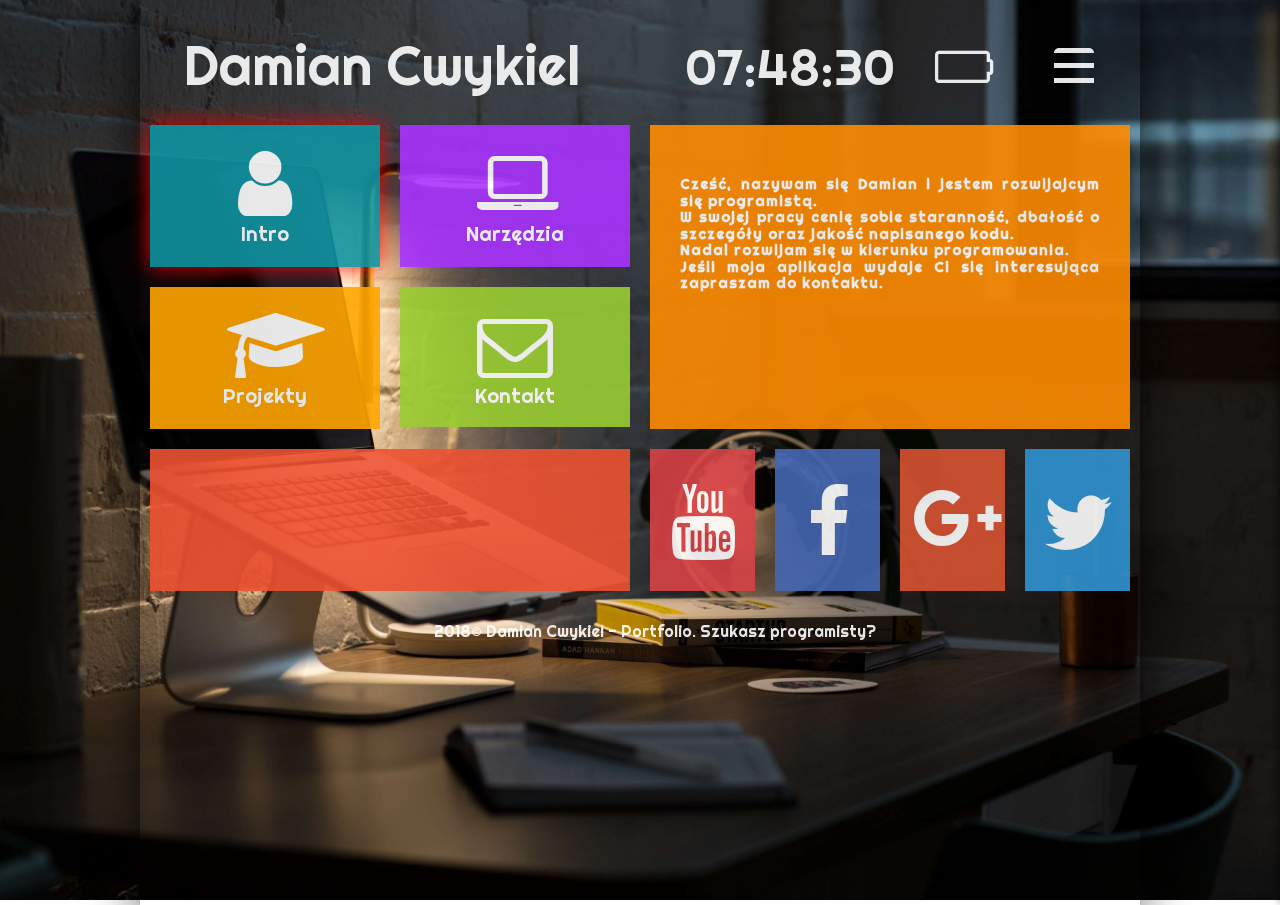
<file: intro.html>
<!DOCTYPE HTML>
<html lang="pl">
	<head>
		<meta charset="utf-8" />
		<meta http-equiv="X-UA-Compatible" content="IE=edge,chrome=1" />
		<meta name="viewport" content="width=device-width, user-scalable=no, shrink-to-fit=yes, initial-scale=0.45">
		<title>Portfolio</title>
		<link rel="stylesheet" href="style.css" type="text/css"/>
		<link rel="stylesheet" href="css/fontello.css" type="text/css"/>
		<link href="https://fonts.googleapis.com/css?family=Josefin+Sans|Lato&amp;subset=latin-ext" rel="stylesheet" type='text/css'>
		<link href="https://fonts.googleapis.com/css?family=Bree+Serif|Righteous&amp;subset=latin-ext" rel="stylesheet">
<!--favicon-->		
		<link rel="icon" href="icon/favicon.ico">
		<link rel="shortcut icon" href="favicon.ico" type="image/x-icon">
		<link rel="stylesheet" href="https://cdnjs.cloudflare.com/ajax/libs/font-awesome/4.7.0/css/font-awesome.min.css">
	</head>
<!--timer-->
	<body onload="odliczanie()">
<!--content-->		
		<div id="container">
<!--header-->		
			<header class="rectangle">
				<div id="logo"><a href="index.html" class="tilelinkhtml">Damian Cwykiel</div></a>
				<div id="zegar">12:00:00</div>
<!--batteryAnimation-->				
				<div class="fa" id="batteryCharger"></div>
<!--sideSlideMenu-->				
				<nav class="site-nav">
					<button class="hamburger"></button>	
					<div class="site-menu">
						<ul id="nav">
							<li-nav>
								<a href="intro.html">O MNIE</a>
							</li-nav>
							<li-nav>
							<a href="" target="_blank" alt="CV">CV</a>
							</li-nav>
							<li-nav>
								<a href="https://github.com/DamianCwykiel" target="_blank" alt="github">GITHUB</a>
							</li-nav>
							<li-nav>
								<a href="logging.html">WYLOGUJ</a>
							</li-nav>
						</ul>
					</div>
				</nav>
			</header>
<!--squareLeft-->	
				<main>	
					<section class="square">
						<div class="tile1-a" id="tile1-a-osobie">
							<a href="intro.html" class="tilelink"><i class="icon-user"></i><br/>Intro</a>
						</div>
						<div class="tile1-b">
							<a href="tools.html" class="tilelink"><i class="icon-laptop"></i><br/>Narzędzia<a/>
						</div>
						<div style="clear: both;"></div>
						<div class="tile2">
							<a href="project.html" class="tilelink"> <i class="icon-graduation-cap"></i><br/>Projekty</a>
						</div>
						<div class="tile3">
							<a href="contact.html" class="tilelink"> <i class="icon-mail"></i><br/>Kontakt</a>
						</div>
<!--clear:both-->		<div style="clear: both;"></div>
<!--quote-->			<article class="tile4">
							<!--<i>
								<q>
									The only way to greet work is to love what you do. If you haven't found it yet, keep looking.
								</q><br>
								- Steve Jobs -
							</i>-->
						</article>
					</section>
<!--squareRight-->	
					<section class="square">
						<article class="tile5" id="tile1-a-highlighted">
							<h4>
								Cześć, nazywam się Damian i jestem rozwijajcym się programistą. <br> 
								W swojej pracy cenię sobie staranność, dbałość o szczegóły oraz jakość napisanego kodu.<br> 
								Nadal rozwijam się w kierunku programowania.<br>
								Jeśli moja aplikacja wydaje Ci się interesująca zapraszam do kontaktu. 
							</h4>
						</article>
<!--socialMedia-->		<div class="yt">
							<a href="http://www.youtube.com"  target="_blank" class="sociallink"title="Damian Cwykiel"><i class="icon-youtube" ></i></i></a>
						</div>
						<div class="fb">
						<a href="https://www.facebook.com/damian.cwykiel?ref=bookmarks"  target="_blank" class="sociallink" title="Damian Cwykiel"> <i class="icon-facebook"></i></i></a>
						</div>
						<div class="gplus">
						<a href="https://plus.google.com/discover"  target="_blank" class="sociallink" title="Damian Cwykiel"><i class="icon-gplus"></i></i></a>
						</div>
						<div class="tw">
						<a href="https://twitter.com/CwykielDamian"  target="_blank" class="sociallink" title="Damian Cwykiel"> <i class="icon-twitter"></i></i></a>
						</div>
<!--clear:both-->		<div style="clear: both;"></div>
					</section>
<!--clear:both-->	<div style="clear: both;"></div>
				</main>	
<!--footer-->	<footer class="rectangle">
					<h4 id="h4-footer"><span>2018&copy; Damian Cwykiel - Portfolio.</span> Szukasz programisty?</h4>
				</footer>
		</div>
<!--JS-->		
		<script src="https://ajax.googleapis.com/ajax/libs/jquery/3.3.1/jquery.min.js"></script>
		<script src="jquery-ui/jquery-ui.js"></script>
		<link href="jquery-ui/jquery-ui.css" rel="stylesheet">
<!--timer-->	
		<script src="scripts.js"></script>
	</body>
</html>
</file>
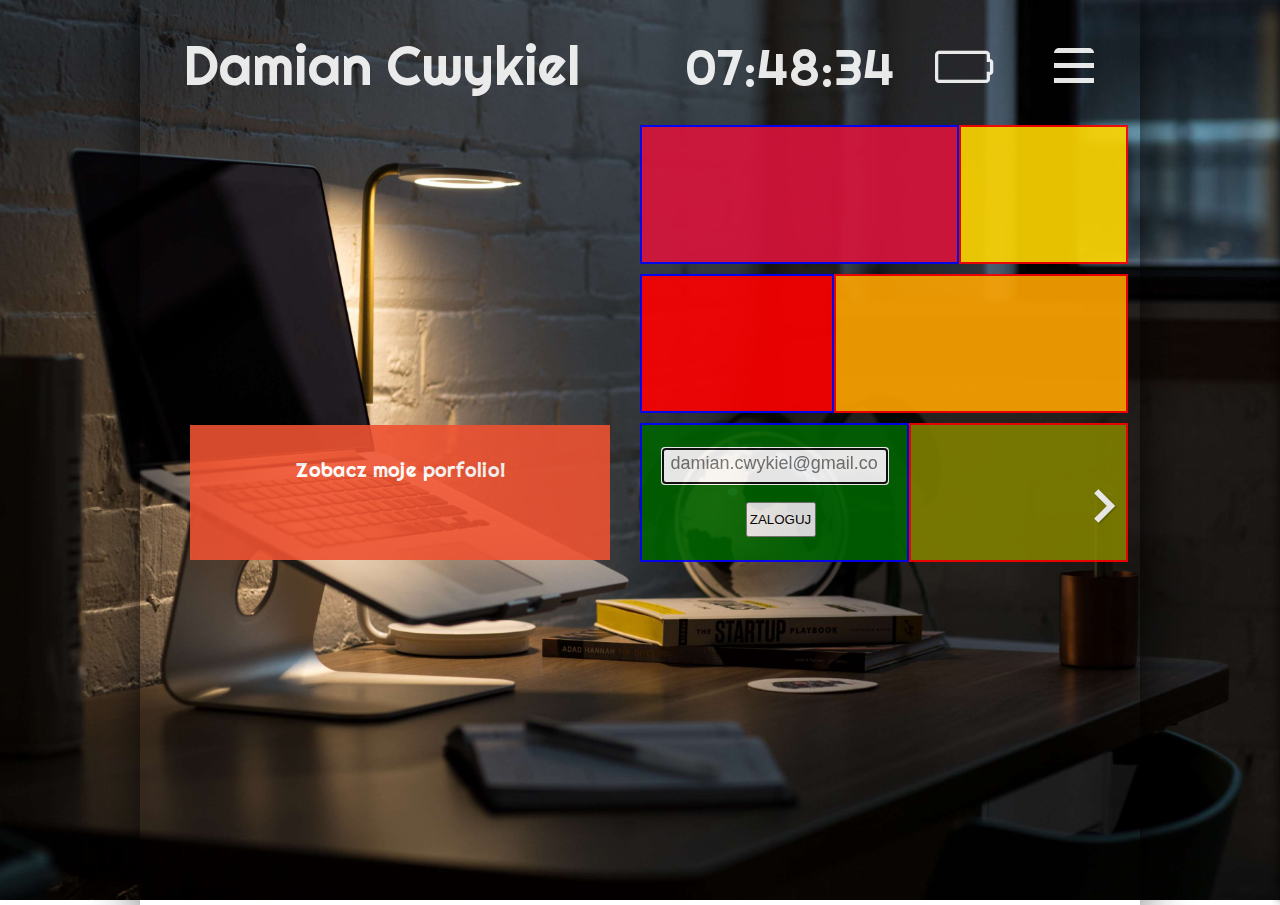
<file: logging.html>
<!DOCTYPE HTML>
<html lang="pl">
	<head>
		<meta charset="utf-8" />
		<meta http-equiv="X-UA-Compatible" content="IE=edge,chrome=1" />
		<meta name="viewport" content="width=device-width, user-scalable=no, minimal-ui, shrink-to-fit=yes, initial-scale=0.45">
		<title>Portfolio</title>
		<link rel="stylesheet" href="style.css" type="text/css"/>
		<link rel="stylesheet" href="css/fontello.css" type="text/css"/>
		<link href="https://fonts.googleapis.com/css?family=Josefin+Sans|Lato&amp;subset=latin-ext" rel="stylesheet" type='text/css'>
		<link href="https://fonts.googleapis.com/css?family=Bree+Serif|Righteous&amp;subset=latin-ext" rel="stylesheet">
<!--favicon-->		
		<link rel="icon" href="icon/favicon.ico">
		<link rel="shortcut icon" href="favicon.ico" type="image/x-icon">
		<link rel="stylesheet" href="https://cdnjs.cloudflare.com/ajax/libs/font-awesome/4.7.0/css/font-awesome.min.css">
	</head>

	<body onload="odliczanie()">
<!--content-->
		<div id="container">
<!--header-->
			<header class="rectangle">
				<div id="logo" class="tilelinkhtml">Damian Cwykiel</div>
					<div id="zegar">12:00:00</div>
<!--batteryAnimation-->					
					<div class="fa" id="batteryCharger"></div>
<!--sideSlideMenu-->	
			<nav class="site-nav">
				<button class="hamburger"></button>
				<div class="site-menu">
					<ul id="nav">
						<li-nav>
							<a href="intro.html">O MNIE</a>
						</li-nav>
						<li-nav>
							<a href="" target="_blank" alt="CV">CV</a>
						</li-nav>
						<li-nav>
							<a href="https://github.com/DamianCwykiel" target="_blank" alt="github">GITHUB</a>
						</li-nav>
						<li-nav>
							<a href="index.html">ZALOGUJ</a>
						</li-nav>
					</ul>
				</div>
			</nav>
		</header>
		<main>
<!--squareLeft-->	
					<section class="square">
						<figure class="tile5" id="tile5-log">
							<!--<img src="img/profilePhoto.jpg" />-->
						</figure>
<!--quote-->	<article class="tile4" id="tile4-log">
							Zobacz moje porfolio!
						</article>
					</section>
<!--squareRight-->	
					<section class="square">
						<div class="tile3-log" id="tile3-log-1"></div>
						<div class="tile3-log" id="tile3-log-2"></div>
						<div class="tile3-log" id="tile3-log-3"></div>
						<div class="tile3-log" id="tile3-log-4"></div>
						<div class="tile3-log" id="tile3-log-5">
							<h1>
								<a class="zaloguj" href="index.html">
									<button id ="tile3-log5-button">ZALOGUJ</button>
								</a>
								<input id= "login-box" type="text" placeholder="damian.cwykiel@gmail.com" autofocus>
							</h1>
						</div>
						<div class="tile3-log" id="tile3-log-6">
							<a class ="zaloguj" href="index.html"><img src="img/icons/arrow.png"/></a>
						</div>
					</section>
<!--clear:both-->	<div style="clear: both;"></div>
			</div>
		</main>	
<!--JS-->	
		<script src="https://ajax.googleapis.com/ajax/libs/jquery/3.3.1/jquery.min.js"></script>
		<script src="jquery-ui/jquery-ui.js"></script>
		<link href="jquery-ui/jquery-ui.css" rel="stylesheet">
<!--timer-->	
		<script src="scripts.js"></script>
	</body>
</html>
</file>
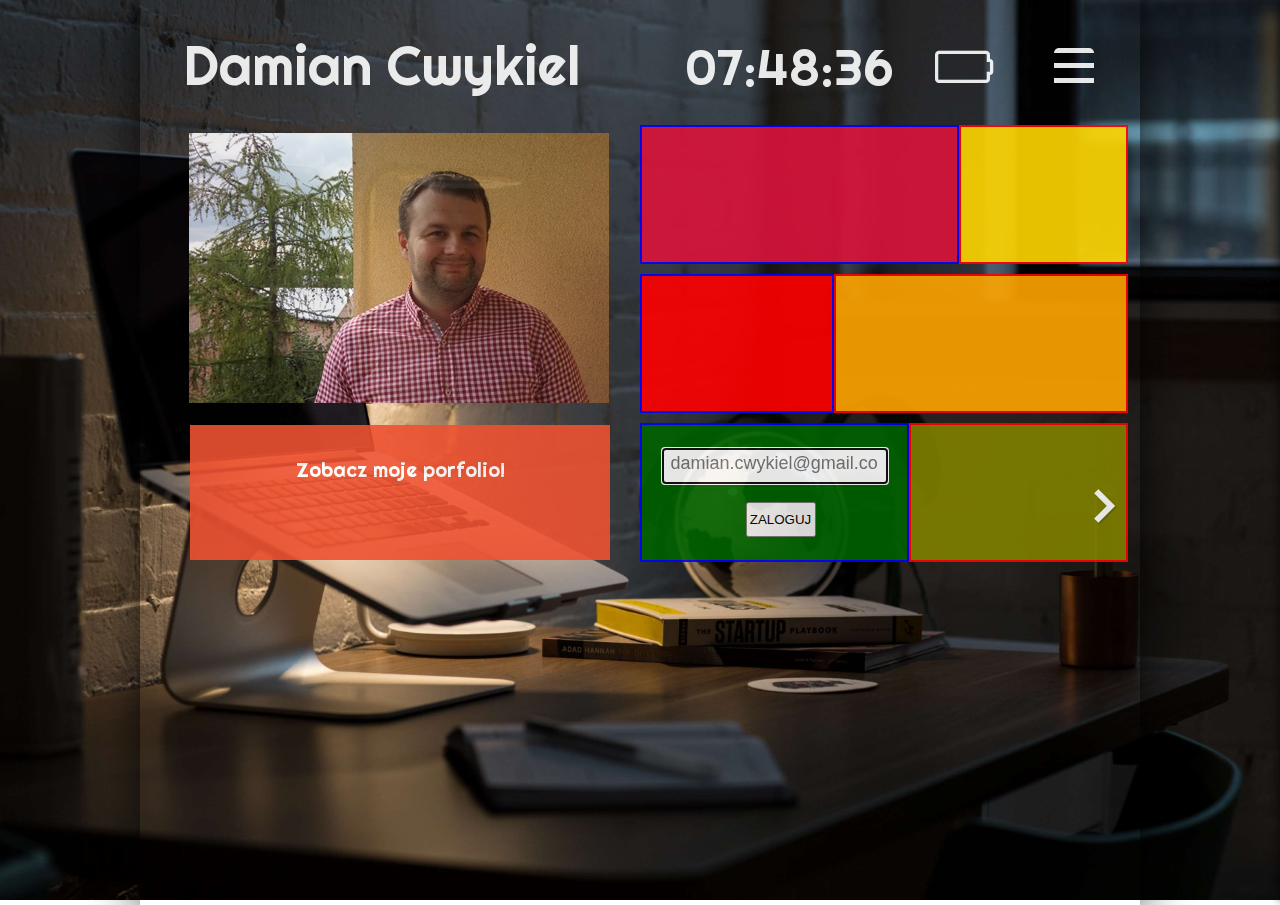
<file: logowanie.html>
<!DOCTYPE HTML>
<html lang="pl">
<head>
	<meta charset="utf-8" />
	<meta http-equiv="X-UA-Compatible" content="IE=edge,chrome=1" />
	<meta name="viewport" content="width=device-width, user-scalable=no, minimal-ui, shrink-to-fit=yes, initial-scale=0.45>
	
	<title>Damian Cwykiel - Portfolio</title>
	
	<meta name="description" content="Stworzę dla Ciebie wyjątkową stronę www! Już dzisiaj zatrudnij programistę webowego: HTML, CSS, MySQL, PHP, JavaScript, WordPress..." />
	<meta name="keywords" content="zamów, stronę, tworzenie, www, programista, portfolio, html, css, php, javascript, WordPress..." />
	
	<link rel="stylesheet" href="style.css" type="text/css"/>
	<link rel="stylesheet" href="css/fontello.css" type="text/css"/>
	<link href="https://fonts.googleapis.com/css?family=Josefin+Sans|Lato&amp;subset=latin-ext" rel="stylesheet" type='text/css'>
	<link href="https://fonts.googleapis.com/css?family=Bree+Serif|Righteous&amp;subset=latin-ext" rel="stylesheet">
<!--favicon-->		
	<link rel="icon" href="icon/favicon.ico">
    <link rel="shortcut icon" href="favicon.ico" type="image/x-icon">
	
	<link rel="stylesheet" href="https://cdnjs.cloudflare.com/ajax/libs/font-awesome/4.7.0/css/font-awesome.min.css">
		
</head>

<body onload="odliczanie()">
<!--content-->
	<div id="container">
<!--header-->
		<div class="rectangle">
			<div id="logo" class="tilelinkhtml">Damian Cwykiel</div>
				<div id="zegar">12:00:00</div>
<!--batteryAnimation-->					
					<div class="fa" id="batteryCharger"></div>
				<!--<div style="clear:both;"></div>	-->
				
<!--sideslideMenu-->	
		<nav class="site-nav">
			<button class="hamburger"></button>
			<div class="site-menu">
					<ul id="nav">
						<li-nav>
							<a href="intro.html">O MNIE</a>
						</li-nav>
						<li-nav>
						   <a href="CV/CV-Damian_Cwykiel.pdf" target="_blank" alt="CV">CV</a>
						</li-nav>
						<li-nav>
							<a href="https://github.com/DamianCwykiel" target="_blank" alt="github">GITHUB</a>
						</li-nav>
						<li-nav>
							<a href="index.html">ZALOGUJ</a>
						</li-nav>
					</ul>
				</div>
		</nav>
	</div>
	
<!--squareLeft-->	
			<div class="square">
				<div class="tile5" id="tile5-log">
					<img src="img/damian4.jpg" />
				</div>
<!--quote-->	
				<div class="tile4" id="tile4-log">
					Zobacz moje porfolio!
				</div>
<!--sclear:both-->		<!--<div style="clear: both;"></div>-->
			</div>
<!--sclear:both-->		<!--<div style="clear: both;"></div>-->

<!--squareRight-->	
			<div class="square">
				<div class="tile3-log" id="tile3-log-1"></div>
				<div class="tile3-log" id="tile3-log-2"></div>
				<div class="tile3-log" id="tile3-log-3"></div>
				<div class="tile3-log" id="tile3-log-4"></div>
				<div class="tile3-log" id="tile3-log-5">
					<h1>
						<a class="zaloguj" href="index.html">
							<button id ="tile3-log5-button">ZALOGUJ</button>
						</a>
							<input id= "login-box" type="text" placeholder="damian.cwykiel@gmail.com" autofocus>
					</h1>
				</div>
				<div class="tile3-log" id="tile3-log-6">
					<a class ="zaloguj" href="index.html"><img src="img/icons/arrow.png"/></a>
				</div>
			</div>

<!--clear:both-->	<div style="clear: both;"></div>
	</div>

<!--JS-->	
	<script src="https://ajax.googleapis.com/ajax/libs/jquery/3.3.1/jquery.min.js"></script>
	<script src="jquery-ui/jquery-ui.js"></script>
	<link href="jquery-ui/jquery-ui.css" rel="stylesheet">
<!--timer-->	
	<script src="scripts.js"></script>
	
</body>
</html>
</file>
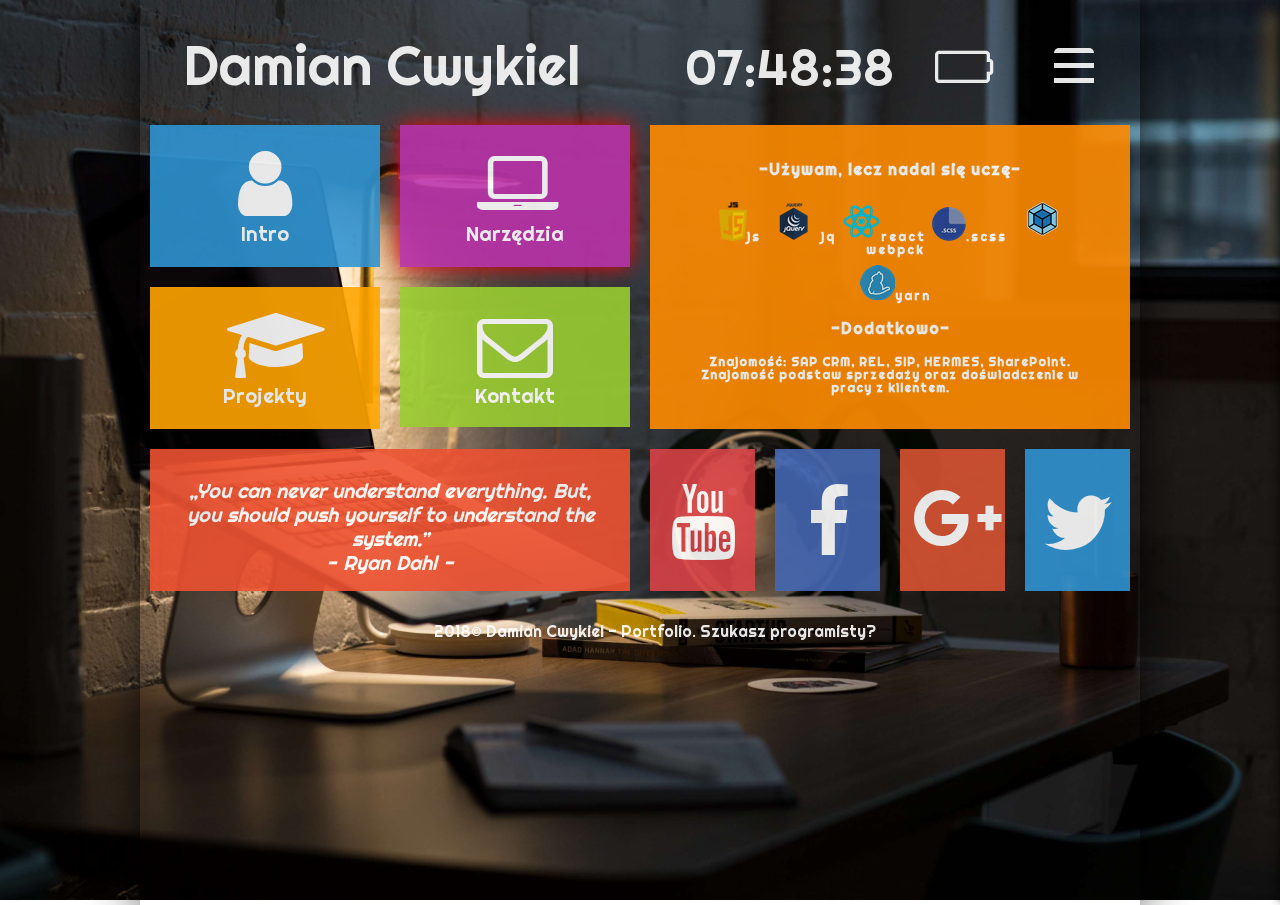
<file: narzędzia.html>
<!DOCTYPE HTML>
<html lang="pl">
<head>
	<meta charset="utf-8" />
	<meta http-equiv="X-UA-Compatible" content="IE=edge,chrome=1" />
	<meta name="viewport" content="width=device-width, user-scalable=no, minimal-ui, shrink-to-fit=yes, initial-scale=0.45>
	
	<title>Damian Cwykiel - Portfolio</title>
	
	<meta name="description" content="Stworzę dla Ciebie wyjątkową stronę www! Już dzisiaj zatrudnij programistę webowego: HTML, CSS, MySQL, PHP, JavaScript, WordPress..." />
	<meta name="keywords" content="zamów, stronę, tworzenie, www, programista, portfolio, html, css, php, javascript, WordPress..." />
	
	<link rel="stylesheet" href="style.css" type="text/css"/>
	<link rel="stylesheet" href="css/fontello.css" type="text/css"/>
	<link href="https://fonts.googleapis.com/css?family=Josefin+Sans|Lato&amp;subset=latin-ext" rel="stylesheet" type='text/css'>
	<link href="https://fonts.googleapis.com/css?family=Bree+Serif|Righteous&amp;subset=latin-ext" rel="stylesheet">
<!--favicon-->		
	<link rel="icon" href="icon/favicon.ico">
    <link rel="shortcut icon" href="favicon.ico" type="image/x-icon">
	
	<link rel="stylesheet" href="https://cdnjs.cloudflare.com/ajax/libs/font-awesome/4.7.0/css/font-awesome.min.css">
		
</head>
<!--timer-->
<body onload="odliczanie()">
<!--content-->		
	<div id="container">
<!--header-->		
		<div class="rectangle">
			<div id="logo"><a href="index.html" class="tilelinkhtml">Damian Cwykiel</div></a>
			<div id="zegar">12:00:00</div>
<!--batteryAnimation-->				
			<div class="fa" id="batteryCharger"></div>
<!--clear:both-->		<!--<div style="clear:both;"></div>	-->

<!--sideslideMenu-->				
			<nav class="site-nav">
				<button class="hamburger"></button>	
				<div class="site-menu">
					<ul id="nav">
						<li-nav>
							<a href="intro.html">O MNIE</a>
						</li-nav>
						<li-nav>
						   <a href="CV/CV-Damian_Cwykiel.pdf" target="_blank" alt="CV">CV</a>
						</li-nav>
						<li-nav>
							<a href="https://github.com/DamianCwykiel" target="_blank" alt="github">GITHUB</a>
						</li-nav>
						<li-nav>
							<a href="logowanie.html">WYLOGUJ</a>
						</li-nav>
					</ul>
				</div>
			</nav>
		</div>
<!--squareLeft-->			
		<div class="square">
			<div class="tile1-a">
				<a href="intro.html" class="tilelink"><i class="icon-user"></i><br/>Intro</a>
			</div>
			<div class="tile1-b" id="tile1-b-oferta">
				<a href="narzędzia.html" class="tilelink"><i class="icon-laptop"></i><br/>Narzędzia<a/>
			</div>
			<div style="clear: both;"></div>
			<div class="tile2">
				<a href="projekty.html" class="tilelink"> <i class="icon-graduation-cap"></i><br/>Projekty</a>
			</div>
			<div class="tile3">
				<a href="kontakt.html" class="tilelink"> <i class="icon-mail"></i><br/>Kontakt</a>
			</div>
<!--clear:both-->	<div style="clear: both;"></div>
<!--quote-->				
		<div class="tile4">
			<i><q>You can never understand everything. But, you should push yourself to understand the system.</q><br>- Ryan Dahl -</i></div>
		</div>
			<div class="square">
				<div class="tile5">
					<h2>-Używam, lecz nadal się uczę-</h2>
						<h4 id="h4-oferta">
							<span class ="png">
								<img src="img/icons/js.png" alt ="js.png"><b>js</b>
								<img src="img/icons/jquery.png" alt ="jquery.png"><b>jq<b/>
								<img src="img/icons/react.png" alt ="react.png"><b>react<b/>
								<img src="img/icons/scss.png" alt ="scss.png"><b>.scss</b>
								<img src="img/icons/webpack.png" alt ="webpack.png"><b>webpck</b>
							</span>
						
							<span class="png">
								<img src="img/icons/yarn.png" alt ="yarn.png"><b>yarn</b>
							</span>
						</h4>
					<h2>-Dodatkowo-</h2> 
						<h4 id ="h4-oferta">
							<span>
								<p>Znajomość: SAP CRM, REL, SIP, HERMES, SharePoint.<br>
								Znajomość podstaw sprzedaży oraz doświadczenie w pracy z kilentem.</p>
							</span>
						</h4>
				</div>
<!--socialMedia-->				
				<div class="yt">
					<a href="http://www.youtube.com" target="_blank" class="sociallink"title="Damian Cwykiel"><i class="icon-youtube" ></i></i></a>
				</div>
				<div class="fb">
				<a href="https://www.facebook.com/damian.cwykiel?ref=bookmarks" target="_blank" class="sociallink" title="Damian Cwykiel"> <i class="icon-facebook"></i></i></a>
				</div>
				<div class="gplus">
				<a href="https://plus.google.com/discover" target="_blank" class="sociallink" title="Damian Cwykiel"><i class="icon-gplus"></i></i></a>
				</div>
				<div class="tw">
				<a href="https://twitter.com/DamianC09213943" target="_blank" class="sociallink" title="Damian Cwykiel"> <i class="icon-twitter"></i></i></a>
				</div>
<!--clear:both-->	<div style="clear: both;"></div>
			</div>
<!--clear:both-->	<div style="clear: both;"></div>

<!--footer-->			
			<div class="rectangle" id="footer">
				<h4 id="h4-footer"><span>2018&copy; Damian Cwykiel - Portfolio.</span> Szukasz programisty?</h4>
			</div>
	</div>
		
<!--JS-->	
	<script src="https://ajax.googleapis.com/ajax/libs/jquery/3.3.1/jquery.min.js"></script>
	<script src="jquery-ui/jquery-ui.js"></script>
	<link href="jquery-ui/jquery-ui.css" rel="stylesheet">
<!--timer-->	
	<script src="scripts.js"></script>
		
</body>
</html>
</file>
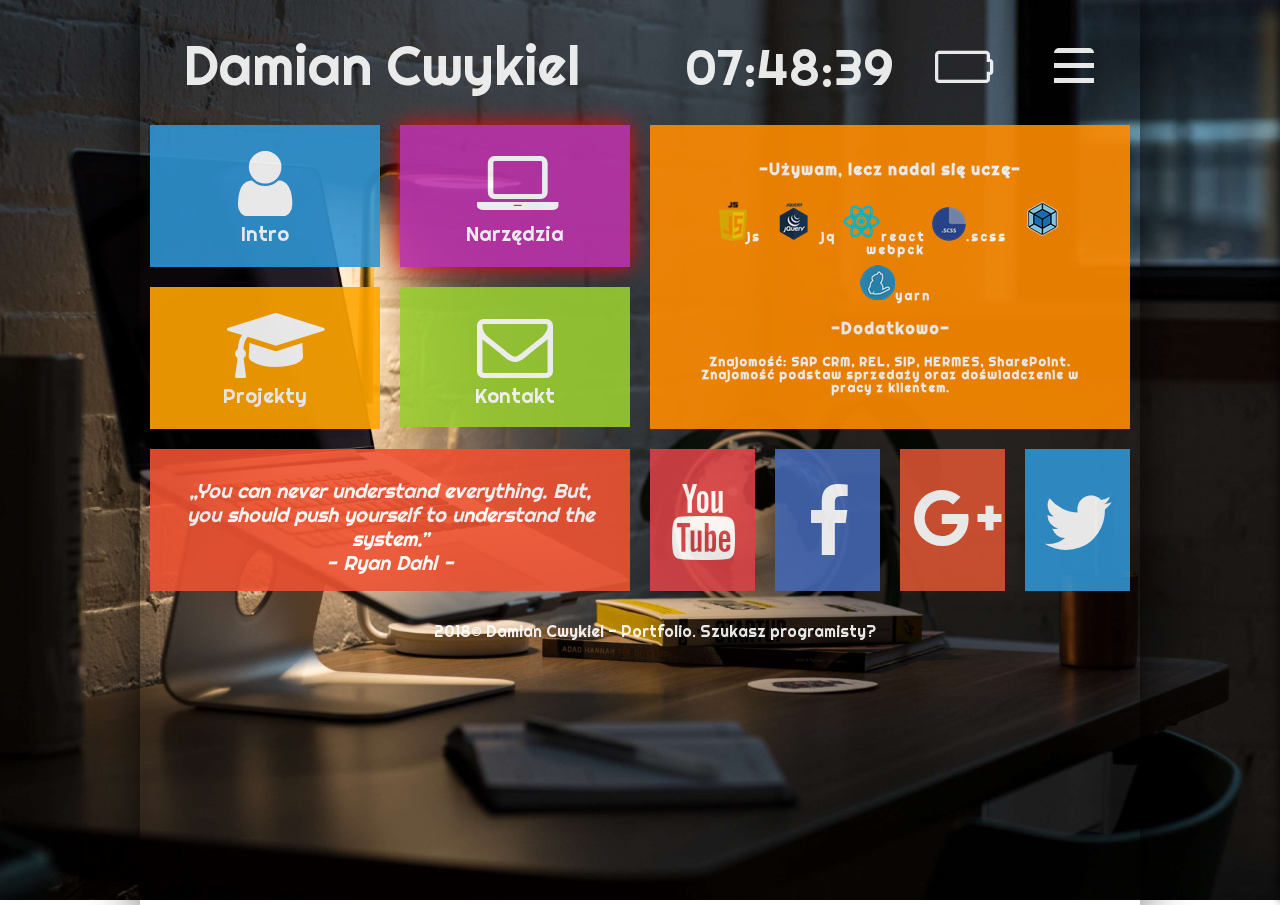
<file: oferta.html>
<!DOCTYPE HTML>
<html lang="pl">
<head>
	<meta charset="utf-8" />
	<meta http-equiv="X-UA-Compatible" content="IE=edge,chrome=1" />
	<meta name="viewport" content="width=device-width, initial-scale=1.0">
	
	<title>Damian Cwykiel - Portfolio</title>
	
	<meta name="description" content="Stworzę dla Ciebie wyjątkową stronę www! Już dzisiaj zatrudnij programistę webowego: HTML, CSS, MySQL, PHP, JavaScript, WordPress..." />
	<meta name="keywords" content="zamów, stronę, tworzenie, www, programista, portfolio, html, css, php, javascript, WordPress..." />
	
	<link rel="stylesheet" href="style.css" type="text/css"/>
	<link rel="stylesheet" href="css/fontello.css" type="text/css"/>
	<link href="https://fonts.googleapis.com/css?family=Josefin+Sans|Lato&amp;subset=latin-ext" rel="stylesheet" type='text/css'>
	<link href="https://fonts.googleapis.com/css?family=Bree+Serif|Righteous&amp;subset=latin-ext" rel="stylesheet">
<!--favicon-->		
	<link rel="icon" href="icon/favicon.ico">
    <link rel="shortcut icon" href="favicon.ico" type="image/x-icon">
	
	<link rel="stylesheet" href="https://cdnjs.cloudflare.com/ajax/libs/font-awesome/4.7.0/css/font-awesome.min.css">
		
</head>
<!--timer-->
<body onload="odliczanie()">
<!--content-->		
	<div id="container">
<!--header-->		
		<div class="rectangle">
			<div id="logo"><a href="index.html" class="tilelinkhtml">Damian Cwykiel</div></a>
			<div id="zegar">12:00:00</div>
<!--batteryAnimation-->				
			<div class="fa" id="batteryCharger"></div>
<!--clear:both-->		<!--<div style="clear:both;"></div>	-->

<!--sideslideMenu-->				
			<nav class="site-nav">
				<button class="hamburger"></button>	
				<div class="site-menu">
					<ul id="nav">
						<li-nav>
							<a href="kimjestem.html">O MNIE</a>
						</li-nav>
						<li-nav>
						   <a href="CV/CV-Damian_Cwykiel.pdf" target="_blank" alt="CV">CV</a>
						</li-nav>
						<li-nav>
							<a href="https://github.com/DamianCwykiel" target="_blank" alt="github">GITHUB</a>
						</li-nav>
						<li-nav>
							<a href="logowanie.html">WYLOGUJ</a>
						</li-nav>
					</ul>
				</div>
			</nav>
		</div>
<!--squareLeft-->			
		<div class="square">
			<div class="tile1-a">
				<a href="kimjestem.html" class="tilelink"><i class="icon-user"></i><br/>Intro</a>
			</div>
			<div class="tile1-b" id="tile1-b-oferta">
				<a href="oferta.html" class="tilelink"><i class="icon-laptop"></i><br/>Narzędzia<a/>
			</div>
			<div style="clear: both;"></div>
			<div class="tile2">
				<a href="cv.html" class="tilelink"> <i class="icon-graduation-cap"></i><br/>Projekty</a>
			</div>
			<div class="tile3">
				<a href="kontakt.html" class="tilelink"> <i class="icon-mail"></i><br/>Kontakt</a>
			</div>
<!--clear:both-->	<div style="clear: both;"></div>
<!--quote-->				
		<div class="tile4">
			<i><q>You can never understand everything. But, you should push yourself to understand the system.</q><br>- Ryan Dahl -</i></div>
		</div>
			<div class="square">
				<div class="tile5">
					<h2>-Używam, lecz nadal się uczę-</h2>
						<h4 id="h4-oferta">
							<span class ="png">
								<img src="img/icons/js.png" alt ="js.png"><b>js</b>
								<img src="img/icons/jquery.png" alt ="jquery.png"><b>jq<b/>
								<img src="img/icons/react.png" alt ="react.png"><b>react<b/>
								<img src="img/icons/scss.png" alt ="scss.png"><b>.scss</b>
								<img src="img/icons/webpack.png" alt ="webpack.png"><b>webpck</b>
							</span>
						
							<span class="png">
								<img src="img/icons/yarn.png" alt ="yarn.png"><b>yarn</b>
							</span>
						</h4>
					<h2>-Dodatkowo-</h2> 
						<h4 id ="h4-oferta">
							<span>
								<p>Znajomość: SAP CRM, REL, SIP, HERMES, SharePoint.<br>
								Znajomość podstaw sprzedaży oraz doświadczenie w pracy z kilentem.</p>
							</span>
						</h4>
				</div>
<!--socialMedia-->				
				<div class="yt">
					<a href="http://www.youtube.com" target="_blank" class="sociallink"title="Damian Cwykiel"><i class="icon-youtube" ></i></i></a>
				</div>
				<div class="fb">
				<a href="https://www.facebook.com/damian.cwykiel?ref=bookmarks" target="_blank" class="sociallink" title="Damian Cwykiel"> <i class="icon-facebook"></i></i></a>
				</div>
				<div class="gplus">
				<a href="https://plus.google.com/discover" target="_blank" class="sociallink" title="Damian Cwykiel"><i class="icon-gplus"></i></i></a>
				</div>
				<div class="tw">
				<a href="https://twitter.com/DamianC09213943" target="_blank" class="sociallink" title="Damian Cwykiel"> <i class="icon-twitter"></i></i></a>
				</div>
<!--clear:both-->	<div style="clear: both;"></div>
			</div>
<!--clear:both-->	<div style="clear: both;"></div>

<!--footer-->			
			<div class="rectangle" id="footer">
				<h4 id="h4-footer"><span>2018&copy; Damian Cwykiel - Portfolio.</span> Szukasz programisty?</h4>
			</div>
	</div>
		
<!--JS-->	
	<script src="https://ajax.googleapis.com/ajax/libs/jquery/3.3.1/jquery.min.js"></script>
	<script src="jquery-ui/jquery-ui.js"></script>
	<link href="jquery-ui/jquery-ui.css" rel="stylesheet">
<!--timer-->	
	<script src="scripts.js"></script>
		
</body>
</html>
</file>
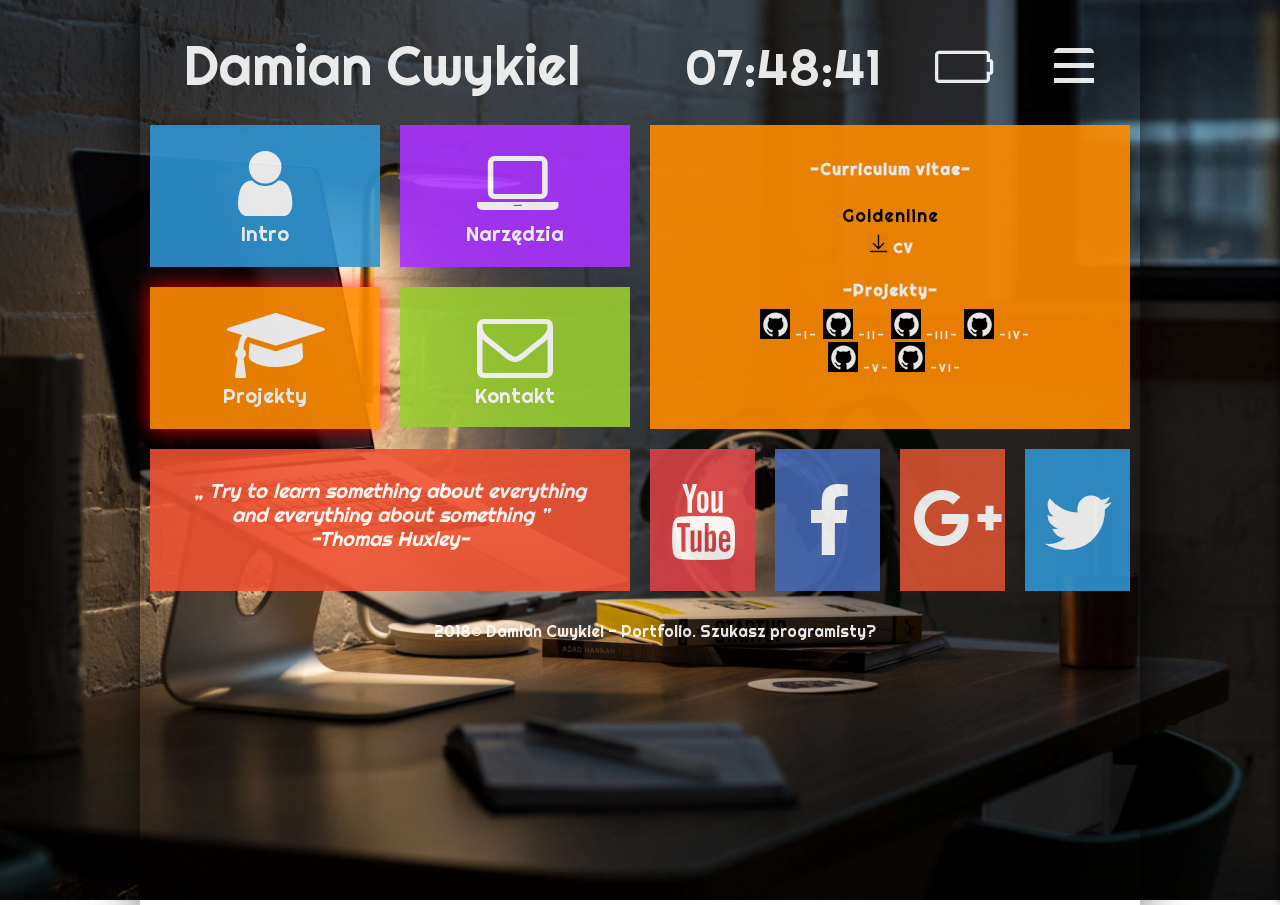
<file: project.html>
<!DOCTYPE HTML>
<html lang="pl">
	<head>
		<meta charset="utf-8" />
		<meta http-equiv="X-UA-Compatible" content="IE=edge,chrome=1" />
		<meta name="viewport" content="width=device-width, user-scalable=no, minimal-ui, shrink-to-fit=yes, initial-scale=0.45">
		<title>Portfolio</title>
		<link rel="stylesheet" href="style.css" type="text/css"/>
		<link rel="stylesheet" href="css/fontello.css" type="text/css"/>
		<link href="https://fonts.googleapis.com/css?family=Josefin+Sans|Lato&amp;subset=latin-ext" rel="stylesheet" type='text/css'>
		<link href="https://fonts.googleapis.com/css?family=Bree+Serif|Righteous&amp;subset=latin-ext" rel="stylesheet">
<!--favicon-->		
		<link rel="icon" href="icon/favicon.ico">
		<link rel="shortcut icon" href="favicon.ico" type="image/x-icon">
		<link rel="stylesheet" href="https://cdnjs.cloudflare.com/ajax/libs/font-awesome/4.7.0/css/font-awesome.min.css">
	</head>
<!--timer-->
	<body onload="odliczanie()">
<!--content-->		
		<div id="container">
<!--header-->
			<header class="rectangle">
				<div id="logo"><a href="index.html" class="tilelinkhtml">Damian Cwykiel</div></a>
				<div id="zegar">12:00:00</div>
<!--batteryAnimation-->				
				<div class="fa" id="batteryCharger"></div>
<!--sideSlideMenu-->				
				<nav class="site-nav">
					<button class="hamburger"></button>	
					<div class="site-menu">
						<ul id="nav">
							<li-nav>
								<a href="intro.html">O MNIE</a>
							</li-nav>
							<li-nav>
							<a href="" target="_blank" alt="CV">CV</a>
							</li-nav>
							<li-nav>
								<a href="https://github.com/DamianCwykiel" target="_blank" alt="github">GITHUB</a>
							</li-nav>
							<li-nav>
								<a href="logging.html">WYLOGUJ</a>
							</li-nav>
						</ul>
					</div>
				</nav>
			</header>
<!--squareLeft-->	
			<main>		
				<section class="square">
					<div class="tile1-a">
						<a href="intro.html" class="tilelink"><i class="icon-user"></i><br/>Intro</a>
					</div>
					<div class="tile1-b">
						<a href="tools.html" class="tilelink"><i class="icon-laptop"></i><br/>Narzędzia<a/>
					</div>
					<div style="clear: both;"></div>
					<div class="tile2" id="tile2-cv">
						<a href="project.html" class="tilelink"> <i class="icon-graduation-cap"></i><br/>Projekty</a>
					</div>
					<div class="tile3">
						<a href="contact.html" class="tilelink"> <i class="icon-mail"></i><br/>Kontakt</a>
					</div>
<!--clear:both-->	<div style="clear: both;"></div>
<!--quote-->
					<article class="tile4">
						<i>
							<q>
								Try to learn something about everything and everything about something
							</q></br>
							-Thomas Huxley-
						</i>
					</article>
				</section>
<!--squareRight-->			
				<section class="square">
					<div class="tile5">
						<h2>-Curriculum vitae-</h2>
							<h4>
									<a href="https://www.goldenline.pl/damian-cwykiel/"target="_blank" class="goldenline" title="Damian Cwykiel"> Goldenline </a><br><a href =""><img src="img/icons/download.png" alt ="gitHub.png" target ="_blank"></a> CV
							</h4>
							<h4>
								<h2><a href ="https://github.com/DamianCwykiel" target="_blank" id="projects">-Projekty-</a></h2><br>
									<span class="png">
											<a href="http://damian-cwykiel-landingpage-co-uk.stackstaging.com" target="_blank"><img src="img/icons/gitHub.png" alt ="gitHub.png"></a> -I-
											<a href="http://thenote-damiancwykiel-pl.stackstaging.com/index.php?logout=1"target="_blank"><img src="img/icons/gitHub.png" alt ="gitHub.png"></a> -II-
											<a href="http://forecastapp-damian-cwykiel-co-uk.stackstaging.com"target="_blank"><img src="img/icons/gitHub.png" alt ="gitHub.png"></a> -III-
											<a href="https://damiancwykiel.github.io/Cards/"target="_blank"><img src="img/icons/gitHub.png" alt ="gitHub.png"></a> -IV-
										<p>
											<a href="https://react-shopping-app.herokuapp.com/" target="_blank"><img src="img/icons/gitHub.png" alt ="viewconstructor.png"></a> -V-
											<a href="https://react-application-2-payments.herokuapp.com/" target="_blank"><img src="img/icons/gitHub.png" alt ="gitHub.png"></a> -VI-<br>
										</p>
									</span>
							</h4>
					</div>
<!--socialMedia-->	
					<div class="yt">
						<a href="http://www.youtube.com"  target="_blank" class="sociallink"title="Damian Cwykiel"><i class="icon-youtube" ></i></i></a>
					</div>
					<div class="fb">
						<a href="https://www.facebook.com/damian.cwykiel?ref=bookmarks"  target="_blank" class="sociallink" title="Damian Cwykiel"> <i class="icon-facebook"></i></i></a>
					</div>
					<div class="gplus">
						<a href="https://plus.google.com/discover"  target="_blank" class="sociallink" title="Damian Cwykiel"><i class="icon-gplus"></i></i></a>
					</div>
					<div class="tw">
						<a href="https://twitter.com/CwykielDamian"  target="_blank" class="sociallink" title="Damian Cwykiel"> <i class="icon-twitter"></i></i></a>
					</div>
<!--clear:both-->	<div style="clear: both;"></div>
					
				</section>
			</main>			
<!--clear:both-->	<div style="clear: both;"></div>
<!--footer-->			
			<footer class="rectangle">
				<h4 id="h4-footer"><span>2018&copy; Damian Cwykiel - Portfolio.</span> Szukasz programisty?</h4>
			</footer>
		</div>
		
<!--JS-->		
		<script src="https://ajax.googleapis.com/ajax/libs/jquery/3.3.1/jquery.min.js"></script>
		<script src="jquery-ui/jquery-ui.js"></script>
		<link href="jquery-ui/jquery-ui.css" rel="stylesheet">
<!--timer-->	
		<script src="scripts.js"></script>
	</body>
</html>
</file>
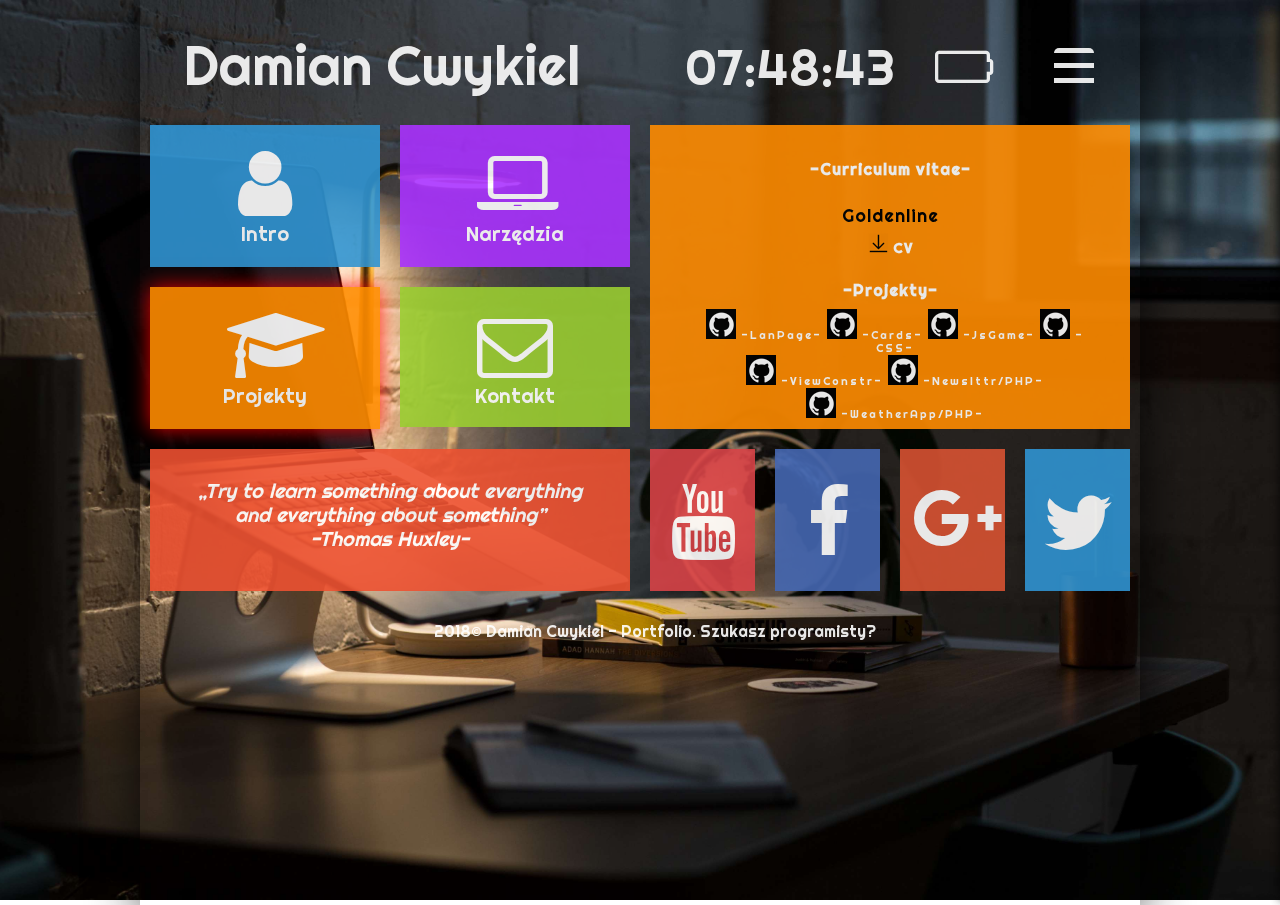
<file: projekty.html>
<!DOCTYPE HTML>
<html lang="pl">
<head>
	<meta charset="utf-8" />
	<meta http-equiv="X-UA-Compatible" content="IE=edge,chrome=1" />
	<meta name="viewport" content="width=device-width, user-scalable=no, minimal-ui, shrink-to-fit=yes, initial-scale=0.45>
	
	<title>Damian Cwykiel - Portfolio</title>
	
	<meta name="description" content="Stworzę dla Ciebie wyjątkową stronę www! Już dzisiaj zatrudnij programistę webowego: HTML, CSS, MySQL, PHP, JavaScript, WordPress..." />
	<meta name="keywords" content="zamów, stronę, tworzenie, www, programista, portfolio, html, css, php, javascript, WordPress..." />
	
	<link rel="stylesheet" href="style.css" type="text/css"/>
	<link rel="stylesheet" href="css/fontello.css" type="text/css"/>
	<link href="https://fonts.googleapis.com/css?family=Josefin+Sans|Lato&amp;subset=latin-ext" rel="stylesheet" type='text/css'>
	<link href="https://fonts.googleapis.com/css?family=Bree+Serif|Righteous&amp;subset=latin-ext" rel="stylesheet">
<!--favicon-->		
	<link rel="icon" href="icon/favicon.ico">
    <link rel="shortcut icon" href="favicon.ico" type="image/x-icon">
	
	<link rel="stylesheet" href="https://cdnjs.cloudflare.com/ajax/libs/font-awesome/4.7.0/css/font-awesome.min.css">

</head>
<!--timer-->
<body onload="odliczanie()">
<!--content-->		
	<div id="container">
<!--header-->		
		<div class="rectangle">
			<div id="logo"><a href="index.html" class="tilelinkhtml">Damian Cwykiel</div></a>
			<div id="zegar">12:00:00</div>
<!--batteryAnimation-->				
			<div class="fa" id="batteryCharger"></div>
<!--clear:both-->		<!--<div style="clear:both;"></div>	-->

<!--sideslideMenu-->				
			<nav class="site-nav">
				<button class="hamburger"></button>	
				<div class="site-menu">
					<ul id="nav">
						<li-nav>
							<a href="intro.html">O MNIE</a>
						</li-nav>
						<li-nav>
						   <a href="CV/CV-Damian_Cwykiel.pdf" target="_blank" alt="CV">CV</a>
						</li-nav>
						<li-nav>
							<a href="https://github.com/DamianCwykiel" target="_blank" alt="github">GITHUB</a>
						</li-nav>
						<li-nav>
							<a href="logowanie.html">WYLOGUJ</a>
						</li-nav>
					</ul>
				</div>
			</nav>
		</div>
<!--squareLeft-->			
		<div class="square">
			<div class="tile1-a">
				<a href="intro.html" class="tilelink"><i class="icon-user"></i><br/>Intro</a>
			</div>
			<div class="tile1-b">
				<a href="narzędzia.html" class="tilelink"><i class="icon-laptop"></i><br/>Narzędzia<a/>
			</div>
			<div style="clear: both;"></div>
			<div class="tile2" id="tile2-cv">
				<a href="projekty.html" class="tilelink"> <i class="icon-graduation-cap"></i><br/>Projekty</a>
			</div>
			<div class="tile3">
				<a href="kontakt.html" class="tilelink"> <i class="icon-mail"></i><br/>Kontakt</a>
			</div>
<!--clear:both-->	<div style="clear: both;"></div>
<!--quote-->
			<div class="tile4">
				<i><q>Try to learn something about everything and everything about something</q></br>-Thomas Huxley-</i>
			</div>
		</div>
			<div class="square">
<!--squareRight-->	
				<div class="tile5">
					<h2>-Curriculum vitae-</h2>
						<h4>
								<a href="https://www.goldenline.pl/damian-cwykiel/"target="_blank" class="goldenline" title="Damian Cwykiel"> Goldenline </a><br><a href ="CV/CV-Damian_Cwykiel.doc"><img src="img/icons/download.png" alt ="gitHub.png" target ="_blank"></a> CV
						</h4>
						<h4>
							<h2><a href ="https://github.com/DamianCwykiel" target="_blank" id="projects">-Projekty-</a></h2><br>
								<span class="png">
										<a href="http://damian-cwykiel-landingpage-co-uk.stackstaging.com" target="_blank"><img src="img/icons/gitHub.png" alt ="gitHub.png"></a> -LanPage-
										<a href="https://damiancwykiel.github.io/GWENT/"target="_blank"><img src="img/icons/gitHub.png" alt ="gitHub.png"></a> -Cards-
										<a href="https://damiancwykiel.github.io/ReactGame/"target="_blank"><img src="img/icons/gitHub.png" alt ="gitHub.png"></a> -JsGame-
										<a href="https://damiancwykiel.github.io/CSSGAME/"target="_blank"><img src="img/icons/gitHub.png" alt ="gitHub.png"></a> -CSS-
									<p>
										<a href="https://damiancwykiel.github.io/ViewConstructor/" target="_blank"><img src="img/icons/gitHub.png" alt ="viewconstructor.png"></a> -ViewConstr-
										<a href="http://mysql-damian-cwykiel-pl.stackstaging.com/index.php" target="_blank"><img src="img/icons/gitHub.png" alt ="gitHub.png"></a> -Newslttr/PHP-<br>
										<a href="http://prognozapogody-damiancwykiel.stackstaging.com" target="_blank"><img src="img/icons/gitHub.png" alt ="gitHub.png"></a> -WeatherApp/PHP-
									</p>
								</span>
						</h4>
				</div>
<!--socialMedia-->	
				<div class="yt">
					<a href="http://www.youtube.com"  target="_blank" class="sociallink"title="Damian Cwykiel"><i class="icon-youtube" ></i></i></a>
				</div>
				<div class="fb">
					<a href="https://www.facebook.com/damian.cwykiel?ref=bookmarks"  target="_blank" class="sociallink" title="Damian Cwykiel"> <i class="icon-facebook"></i></i></a>
				</div>
				<div class="gplus">
					<a href="https://plus.google.com/discover"  target="_blank" class="sociallink" title="Damian Cwykiel"><i class="icon-gplus"></i></i></a>
				</div>
				<div class="tw">
					<a href="https://twitter.com/DamianC09213943"  target="_blank" class="sociallink" title="Damian Cwykiel"> <i class="icon-twitter"></i></i></a>
				</div>
<!--clear:both-->	<div style="clear: both;"></div>
				
			</div>
<!--clear:both-->	<div style="clear: both;"></div>
<!--footer-->			
		<div class="rectangle" id="footer">
			<h4 id="h4-footer"><span>2018&copy; Damian Cwykiel - Portfolio.</span> Szukasz programisty?</h4>
		</div>
	</div>
	
<!--JS-->		
	<script src="https://ajax.googleapis.com/ajax/libs/jquery/3.3.1/jquery.min.js"></script>
	<script src="jquery-ui/jquery-ui.js"></script>
	<link href="jquery-ui/jquery-ui.css" rel="stylesheet">
<!--timer-->	
	<script src="scripts.js"></script>
	
</body>
</html>
</file>
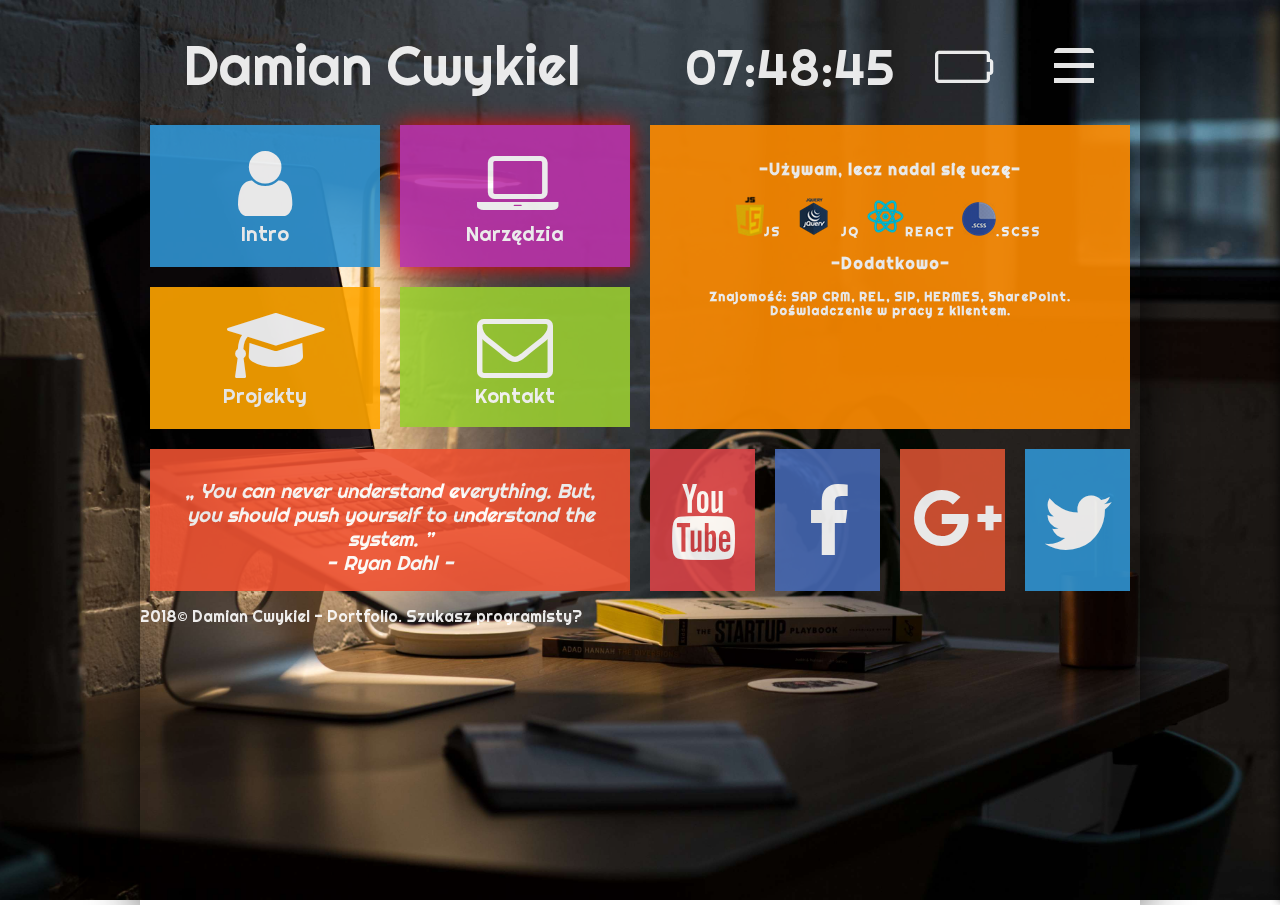
<file: tools.html>
<!DOCTYPE HTML>
<html lang="pl">
<head>
	<meta charset="utf-8" />
	<meta http-equiv="X-UA-Compatible" content="IE=edge,chrome=1" />
	<meta name="viewport" content="width=device-width, user-scalable=no, minimal-ui, shrink-to-fit=yes, initial-scale=0.45">
	<title>Portfolio</title>
	<link rel="stylesheet" href="style.css" type="text/css"/>
	<link rel="stylesheet" href="css/fontello.css" type="text/css"/>
	<link href="https://fonts.googleapis.com/css?family=Josefin+Sans|Lato&amp;subset=latin-ext" rel="stylesheet" type='text/css'>
	<link href="https://fonts.googleapis.com/css?family=Bree+Serif|Righteous&amp;subset=latin-ext" rel="stylesheet">
<!--favicon-->		
	<link rel="icon" href="icon/favicon.ico">
    <link rel="shortcut icon" href="favicon.ico" type="image/x-icon">
	<link rel="stylesheet" href="https://cdnjs.cloudflare.com/ajax/libs/font-awesome/4.7.0/css/font-awesome.min.css">
</head>
<!--timer-->
<body onload="odliczanie()">
<!--content-->		
	<div id="container">
<!--header-->		
		<header class="rectangle">
			<div id="logo"><a href="index.html" class="tilelinkhtml">Damian Cwykiel</div></a>
			<div id="zegar">12:00:00</div>
<!--batteryAnimation-->				
			<div class="fa" id="batteryCharger"></div>
<!--sideSlideMenu-->				
			<nav class="site-nav">
				<button class="hamburger"></button>	
				<div class="site-menu">
					<ul id="nav">
						<li-nav>
							<a href="intro.php">O MNIE</a>
						</li-nav>
						<li-nav>
						   <a href="" target="_blank" alt="CV">CV</a>
						</li-nav>
						<li-nav>
							<a href="https://github.com/DamianCwykiel" target="_blank" alt="github">GITHUB</a>
						</li-nav>
						<li-nav>
							<a href="logging.html">WYLOGUJ</a>
						</li-nav>
					</ul>
				</div>
			</nav>
		</header>
<!--squareLeft-->	
		<main>	
			<section class="square">
				<div class="tile1-a">
					<a href="intro.html" class="tilelink"><i class="icon-user"></i><br/>Intro</a>
				</div>
				<div class="tile1-b" id="tile1-b-oferta">
					<a href="tools.html" class="tilelink"><i class="icon-laptop"></i><br/>Narzędzia<a/>
				</div>
				<div style="clear: both;"></div>
				<div class="tile2">
					<a href="project.html" class="tilelink"> <i class="icon-graduation-cap"></i><br/>Projekty</a>
				</div>
				<div class="tile3">
					<a href="contact.html" class="tilelink"> <i class="icon-mail"></i><br/>Kontakt</a>
				</div>
<!--clear:both-->	<div style="clear: both;"></div>
<!--quote-->				
				<article class="tile4">
					<i>
						<q>
							You can never understand everything. But, you should push yourself to understand the system.
						</q><br>
						- Ryan Dahl -
					</i>
				</article>
			</section>
			<section class="square">
				<div class="tile5">
					<h2>-Używam, lecz nadal się uczę-</h2>
						<h4 id="h4-oferta">
							<span class ="png">
								<img src="img/icons/js.png" alt ="js.png"><b>JS</b>
								<img src="img/icons/jquery.png" alt ="jquery.png"><b>JQ</b>
								<img src="img/icons/react.png" alt ="react.png"><b>REACT</b>
								<img src="img/icons/scss.png" alt ="scss.png"><b>.SCSS</b>
							</span>
						
							<span class="png">
								<!-- more icons-->
							</span>
						</h4>
					<h2>-Dodatkowo-</h2> 
						<h4 id ="h4-oferta">
							<span>
								<p>Znajomość: SAP CRM, REL, SIP, HERMES, SharePoint.<br>
								 Doświadczenie w pracy z kilentem.</p>
							</span>
						</h4>
				</div>
<!--socialMedia-->				
				<div class="yt">
					<a href="http://www.youtube.com" target="_blank" class="sociallink"title="Damian Cwykiel"><i class="icon-youtube" ></i></i></a>
				</div>
				<div class="fb">
				<a href="https://www.facebook.com/damian.cwykiel?ref=bookmarks" target="_blank" class="sociallink" title="Damian Cwykiel"> <i class="icon-facebook"></i></i></a>
				</div>
				<div class="gplus">
				<a href="https://plus.google.com/discover" target="_blank" class="sociallink" title="Damian Cwykiel"><i class="icon-gplus"></i></i></a>
				</div>
				<div class="tw">
				<a href="https://twitter.com/CwykielDamian" target="_blank" class="sociallink" title="Damian Cwykiel"> <i class="icon-twitter"></i></i></a>
				</div>
<!--clear:both-->	<div style="clear: both;"></div>
			</section>
<!--clear:both-->	<div style="clear: both;"></div>
		</main>
<!--footer-->				
			<footer="rectangle">
				<h4 id="h4-footer"><span>2018&copy; Damian Cwykiel - Portfolio.</span> Szukasz programisty?</h4>
			</footer>
	</div>
<!--JS-->	
		<script src="https://ajax.googleapis.com/ajax/libs/jquery/3.3.1/jquery.min.js"></script>
		<script src="jquery-ui/jquery-ui.js"></script>
		<link href="jquery-ui/jquery-ui.css" rel="stylesheet">
<!--timer-->	
		<script src="scripts.js"></script>
	</body>
</html>
</file>
<file: style.css>
/*portfolio*/
*{
	padding:0;
	margin:0;
}

body {
	background: url(img/desktop.jpg) no-repeat center center fixed;
	background-size: cover;
	color: #fff;
	font-family: 'Righteous', cursive;
	font-size: 20px;
	overflow: hidden;
}
/*page_Content*/

#container { 
	margin-left: auto;
	margin-right: auto;
	box-shadow: 0px 0px 50px black;
	background-size: cover;
	height: 100vh;
	padding-top: 5px;
	opacity: 0.9;
	width: 1000px;
}

/*page_Content*/

h1 {
	font-size: 18px;
	text-align:center;
	padding-top:5%;
	padding-bottom:5%;
} 
h2 {
	font-size:16px;
	padding-top:2%;
} 
#h2-kontakt {
	color:red;
	font-size:20px;
	font-weight: 900;
} 
#kontakt {
	padding-top: 5%;
} 
h4 {
	padding-top: 5%;
	font-size: 14px;
	font-family: 'Righteous', cursive;
} 
#h4-oferta {
	padding-top: 5%;
	font-size: 12px;
	
} 
#h4-footer {
	padding-top: 5px;
	font-size:16px;
	font-weight: 500;
}

#kontakt {
	line-height: 200%;
	font-weight:600;
	font-family: 'Righteous', cursive;
}

#projects {
	text-decoration: none;
	color: white;
	font-weight: 600;
} 
#projects:hover {
	color: white;
	border-bottom: .1px solid white;
}

footer {
	margin: -15px auto;
	padding-bottom: 1px;
	text-align: center;
	font-weight: 500;
}

/*header*/

.rectangle {
	width: 1000px;
	margin: 15px;
	text-align: center;
}

.rectangle:nth-child(1) {
	width: 1000px;
	margin: 15px;
	text-align: left;
	display:grid;
	grid-template-columns: 1fr 2fr 1fr 1fr;
}

#logo {
	float: left;
	font-family: 'Righteous', cursive;
	font-size: 55px;
	width: 550px;
	text-align: left;
	margin-top: 10px;
	padding-left: 5%;
}

#zegar {
	float: left;
	font-family: 'Righteous', cursive;
	font-size: 50px;
	text-align: left;
	margin-top: 15px;
}

#batteryCharger {
  font-size:45px;
  padding-top:24px;
  padding-left:25px;
}

/*square_Left,square_Right*/

.square {
	width: 50%;
	float: left;
}

/*logowanie*/

input {
	padding: 8px 8px 14px 8px;
	font-size: 18px;
	border-radius: 3px;
	border:1px solid orange;
	width: 13rem;
	height: 12px;
}

/*tile3_log5*/

.zaloguj {
	text-decoration: none;
	font-size: 20px;
	width: 45px;
    height: 25px;
	position: absolute;
	margin-top: 4rem;
	cursor: pointer;
	padding-left: 4rem;
}

.zaloguj:hover {
	 text-shadow: 5px -5px 15px darkblue;
	 opacity: 0.9;
	 font-size: 1.2rem;
	 color: gold;
}

#login-box {
	
	margin: 10px -20px;
	color:blue;
}

/*logowanie_Button_zaloguj*/

#tile3-log5-button {
	width: 70px;
	height: 35px;
} 

#tile3-log5-button:hover {
	cursor:pointer;
}

/*sideMenu*/

.site-menu {
    display: flex;
	box-sizing: border-box;
    position: absolute;
    top: 0;
    right: -20%;
    height: 100%;
    width: 20%;
    opacity: 20%;
    font-family: 'Righteous', cursive;
    font-size: 16px;
    opacity: 0.8;
    box-shadow: 0 0 10px black;
}	

.site-menu #nav {
    padding: 0;
    list-style-type: none;
    margin: 0 10px;
    display: flex;
    flex-wrap: wrap;
 }
 
.site-menu li-nav {
    margin-top: 20px;
    border-radius: 5px;
    flex-basis: 100%;
    display: flex;
    height: 60px;
}

.site-menu a {
    display: flex;
    padding: 30px;
    text-decoration: none;
    align-items: center;
    height: 100%;
    width: 100%;
    brder-radius: 5px;
	margin-top: 10%;
}

.site-menu a:hover {
    box-shadow: 0 0 10px black;
    font-size: 1.5rem;
	text-decoration: none;
	
}

a:visited {
    color: black;
}

/*hamurger_Menu*/

.hamburger {
    border: 5%;
    border-radius: 5px;
    background: #fff;
}
.rectangle.hamburger {
        width: 40px;
        height: 35px;
        border: 0px;
        border: 1px solid black;
        background-color: transparen;
        position: relative;
        transition: 0.3s transform linear;
		left: 2rem;
        top: 1.3rem;
		cursor: pointer;
}

.hamburger {
        width: 40px;
        height: 35px;
        border: 0px;
        border-top: 5px solid white;
        background-color: transparent;
        position: relative;
        transition: 0.5s transform linear;
        top: 35%;
        left: 10%;
}
	
.hamburger:hover {
		cursor:pointer;
}

.hamburger::before,
.hamburger::after {
        content: '';
        position: absolute;
        top: 0;
        left: 0;
        width: 100%;
        border-top: 5px solid white;
        transform: translateY(10px);
		
}

.hamburger::after {
        transform: translateY(25px);
        transition: 0.5s transform linear;
}

.hamburger:focus {
        transform: rotate(-405deg) translateY(10px);
        border: none;
}

.hamburger:focus::after {
        transform: rotate(-90deg) translateX(-10px);
}

/*tile1a_O_sobie*/

.tile1-a {
	margin: 10px;
	width: 230px;
	height: 142px; 
	background-color: #3095d3;
	float: left;
	text-align: center;
	transition: 1s linear;
}

#tile1-a-osobie {
	margin: 10px;
	width: 230px;
	height: 142px; 
	background-color: #1093a2;
	float: left;
	text-align: center;
	box-shadow: 0px 0px 20px red;
}
.tile1-a:hover {
	background-color: #1093a2;
	cursor: pointer;
	transform: rotateY(180deg);
}

#tile1-a-highlighted {
	margin: 10px;
	width: 420px;
	height: 244px; 
	background-color: darkorange;
	text-align: justify;
	padding: 30px;
	font-size: 11px;
	letter-spacing: 1px;
	line-height: 150%;
	overflow: hidden;
}

/*tile1b_Co_oferuję?*/

 .tile1-b {
	margin: 10px;
	width: 230px;
	height: 142px; 
	background-color: #A3F;
	float: left;
	text-align: center;
	transition: 1s ease-in-out;
}
 #tile1-b-oferta {
	margin: 10px;
	width: 230px;
	height: 142px; 
	background-color: #B3A;
	float: left;
	text-align: center;
	box-shadow: 0px 0px 20px red;
}

.tile1-b:hover {

	background-color: #B3A;
	cursor: pointer;
	transform: rotateY(180deg);
}

/*tile1b_co_Oferuję?*/

.png {
	display: inline-block;
	letter-spacing: 2px;
	padding: 0 -5px 0 10px;
	margin: -2px 0 10px 10px;
	text-align: center;
}

/*tile2_Curriculum_vitae*/

.tile2 {
	margin: 10px;
	width: 230px;
	height: 142px; 
	background-color: orange;
	float: left;
	text-align: center;
	transition: .5s ease-in-out;
}

#tile2-cv {
	margin: 10px;
	width: 230px;
	height: 142px; 
	background-color: darkorange;
	float: left;
	text-align: center;
	box-shadow: 0px 0px 20px red;
}

.tile2:hover {
	background-color: darkorange;
	transform: rotateY(30deg);
	background: linear-gradient(to left, red, darkorange);
}

/*tile2_Curriculum_vitae*/

/*goldenline_link*/

.goldenline {
	font-size: 1.1rem;
	color: black;
	text-decoration: none;
	line-height: 200%;
	font-weight: 500;
}

.goldenline:hover {
	font-weight: 600;
	color: gold;
}

/*cv_downloader*/

.cv {
	animation: mail 2s infinite ease-in-out;
	transform: rotate(60deg) translateX(-60px);
	text-shadow: 0px -5px 15px darkblue;
	opacity: 0.9;
	font-size: 2.2rem;
	color: gold;
	text-decoration: none;
}

/*tile3_Kontakt_ze_mna*/

.tile3 {
	margin: 10px;
	width: 230px;
	height: 140px; 
	background-color: yellowgreen;
	float: left;
	text-align: center;
	transition: .5s ease-in-out;
} 
.tile3:hover {
	background-color: #82b637;
	transform: rotateY(30deg);
	background: linear-gradient(to left, yellowgreen, darkgreen);
}

#tile3-kontakt {
	margin: 10px;
	width: 230px;
	height: 140px; 
	background-color: #82b637;
	float: left;
	text-align: center;
	box-shadow: 0px 0px 20px red;
}

/*logowanie*/

#tile3-log-1 {
	margin-top: 10px;
	width: 63%;
	height: 135px; 
	background-color: crimson;
	float: left;
	text-align: right;
	line-height: 50%;
	border: 2px solid blue;
}	

#tile3-log-2 {
	margin-top: 10px;
	width: 33%;
	height: 135px; 
	background-color: gold;
	float: left;
	text-align: right;
	line-height: 50%;
	border: 2px solid red;
}

#tile3-log-3 {
	margin-top: 10px;
	width: 38%;
	height: 135px; 
	background-color: red;
	float: left;
	text-align: center;
	line-height: 50%;
	border: 2px solid blue;
}

#tile3-log-4 {
	margin-top: 10px;
	width: 58%;
	height: 135px; 
	background-color: orange;
	float: left;
	text-align: center;
	line-height: 50%;
	border: 2px solid red;
}

/*button_zaloguj*/

#tile3-log-5 {
	margin-top: 10px;
	width: 53%;
	height: 135px; 
	background-color: darkgreen;
	float: left;
	text-align: center;
	line-height: 60%;
	border: 2px solid blue;
	overflow:hidden;
}

#tile3-log-5:hover {
	
	background-color: darkred;
	border: 2px solid #26221F;
}

/*arrow_zaloguj*/

#tile3-log-6 {
	margin-top: 10px;
	width: 43%;
	height: 135px; 
	background-color: olive;
	float: left;
	text-align: center;
	line-height: 50%;
	border: 2px solid red;
}

#tile3-log-6:hover {
	
	border: 2px solid #201C19;
	background-color: darkred;
}

/*quotes*/

.tile4 {
	margin: 10px;
	width: 420px;
	height: 82px; 
	background-color: #ee5232;
	text-align: center;
	font-size: 20px;
	padding: 30px;
	line-height: 120%;
	font-weight: 500;
}

/*logowanie*/

#tile4-log {
	margin: 35px;
	width: 360px;
	height: 75px; 
	background-color: #ee5232;
	text-align: center;
	font-size: 20px;
	padding: 30px;
	line-height: 150%;
	margin-left: 10%;
	margin-top: 18px;
	font-weight: 500;
}

/*tile1a-description*/

.tile5 {
	margin: 10px;
	width: 420px;
	height: 244px; 
	background-color: darkorange;
	text-align: center;
	padding: 30px;
	font-size: 11px;
	letter-spacing: 1px;
	line-height: 120%;
	overflow: hidden;
}

/*index.html_introduction*/

#tile5-light {
	margin: 10px;
	width: 420px;
	height: 244px; 
	background-color: darkorange;
	text-align: justify;
	padding: 30px;
	font-size: 16px;
	letter-spacing: 1px;
	box-shadow: 0px 0px 20px red;
	line-height: 120%;
	overflow: hidden;
}

/*logowanie_image*/

#tile5-log {
	margin-left: -1px;
	margin-top: -12px;
	width: 390px;
	height: 244px; 
	background:none;
	padding: 30px;
	padding-left: 10%;
	overflow: hidden;
	clear:both;
}

/*socialMedia*/

.yt {
	margin: 10px;
	width: 105px;
	height: 142px; 
	background-color: #d94348;
	float: left;
	transition: .5s ease-in-out;
}

.yt:hover {
	background-color: #c83237;
	transform: rotateX(60deg);
}

.fb {
	margin: 10px;
	width: 105px;
	height: 142px; 
	background-color: #4668b3;
	float: left;
	transition: .5s ease-in-out;
}

.fb:hover {
	background-color: #3557a2;
	transform: rotateX(60deg);
}

.gplus {
	margin: 10px;
	width: 105px;
	height: 142px; 
	background-color: #d95333;
	float: left;
	transition: .5s ease-in-out;
}

.gplus:hover {
	background-color: #c84222;
	transform: rotateX(60deg);
}

.tw {
	margin: 10px;
	width: 105px;
	height: 142px; 
	background-color: #3095d3;
	float: left;
	transition: .5s ease-in-out;
}

.tw:hover {
	background-color: #2084c2;
	transform: rotateX(60deg);
	
}

a.tilelink {
	color: #ffffff;
	text-decoration: none;
	display: block;
	width: 230px;
	height: 142px; 
}

a.tilelinkhtml {
	color: #ffffff;
	text-decoration: none;
}

a.sociallink {
	color: #ffffff;
	text-decoration: none;
	display: block;
	width: 105px;
	height: 142px; 
}

a.maillink {
	color: #ffffff;
	text-decoration: none;
	margin-top: 15px;
	cursor: pointer;
}

/*Media Queries*/ 
  
  /* portrait phones, less than 575px*/

@media (max-width: 600px) and (orientation: portrait) {
	
	.square{
		display: flex;
		flex-flow: row wrap;
	}
	.tilelink{
		display: flex;
		flex-flow: row wrap;
	}
	
}
@media (min-width: 600px) and (orientation: landscape) {
	#zegar, #batteryCharger{
		margin-left: -20px;
	}
	
}
</file>
<file: css/fontello.css>
@font-face {
  font-family: 'fontello';
  src: url('../font/fontello.eot?89229767');
  src: url('../font/fontello.eot?89229767#iefix') format('embedded-opentype'),
       url('../font/fontello.woff2?89229767') format('woff2'),
       url('../font/fontello.woff?89229767') format('woff'),
       url('../font/fontello.ttf?89229767') format('truetype'),
       url('../font/fontello.svg?89229767#fontello') format('svg');
  font-weight: normal;
  font-style: normal;
}
/* Chrome hack: SVG is rendered more smooth in Windozze. 100% magic, uncomment if you need it. */
/* Note, that will break hinting! In other OS-es font will be not as sharp as it could be */
/*
@media screen and (-webkit-min-device-pixel-ratio:0) {
  @font-face {
    font-family: 'fontello';
    src: url('../font/fontello.svg?89229767#fontello') format('svg');
  }
}
*/
 
 [class^="icon-"]:before, [class*=" icon-"]:before {
  font-family: "fontello";
  font-style: normal;
  font-weight: normal;
  speak: none;
 
  display: inline-block;
  text-decoration: inherit;
  width: 1em;
  margin-right: .2em;
  text-align: center;
  /* opacity: .8; */
 
  /* For safety - reset parent styles, that can break glyph codes*/
  font-variant: normal;
  text-transform: none;
 
  /* fix buttons height, for twitter bootstrap */
  line-height: 1em;
 
  /* Animation center compensation - margins should be symmetric */
  /* remove if not needed */
  margin-left: .2em;
 
  /* you can be more comfortable with increased icons size */
  /* font-size: 120%; */
 
  /* Font smoothing. That was taken from TWBS */
  -webkit-font-smoothing: antialiased;
  -moz-osx-font-smoothing: grayscale;
 
  /* Uncomment for 3D effect */
  /* text-shadow: 1px 1px 1px rgba(127, 127, 127, 0.3); */
}
 
.icon-user:before { content: '\e800'; font-size: 76px; margin-top: 20px;} /* '' */
.icon-mail:before { content: '\e801'; font-size: 76px; margin-top: 20px;} /* '' */
.icon-twitter:before { content: '\f099'; font-size: 76px; margin-top: 35px;} /* '' */
.icon-facebook:before { content: '\f09a'; font-size: 76px; margin-top: 35px;} /* '' */
.icon-gplus:before { content: '\f0d5'; font-size: 68px; margin-top: 35px;} /* '' */
.icon-mail-alt:before { content: '\f0e0';} /* '' */
.icon-laptop:before { content: '\f109'; font-size: 76px; margin-top: 20px;} /* '' */
.icon-youtube:before { content: '\f167'; font-size: 76px; margin-top: 35px;} /* '' */
.icon-graduation-cap:before { content: '\f19d'; font-size: 76px; margin-top: 20px;} /* '' */
</file>
